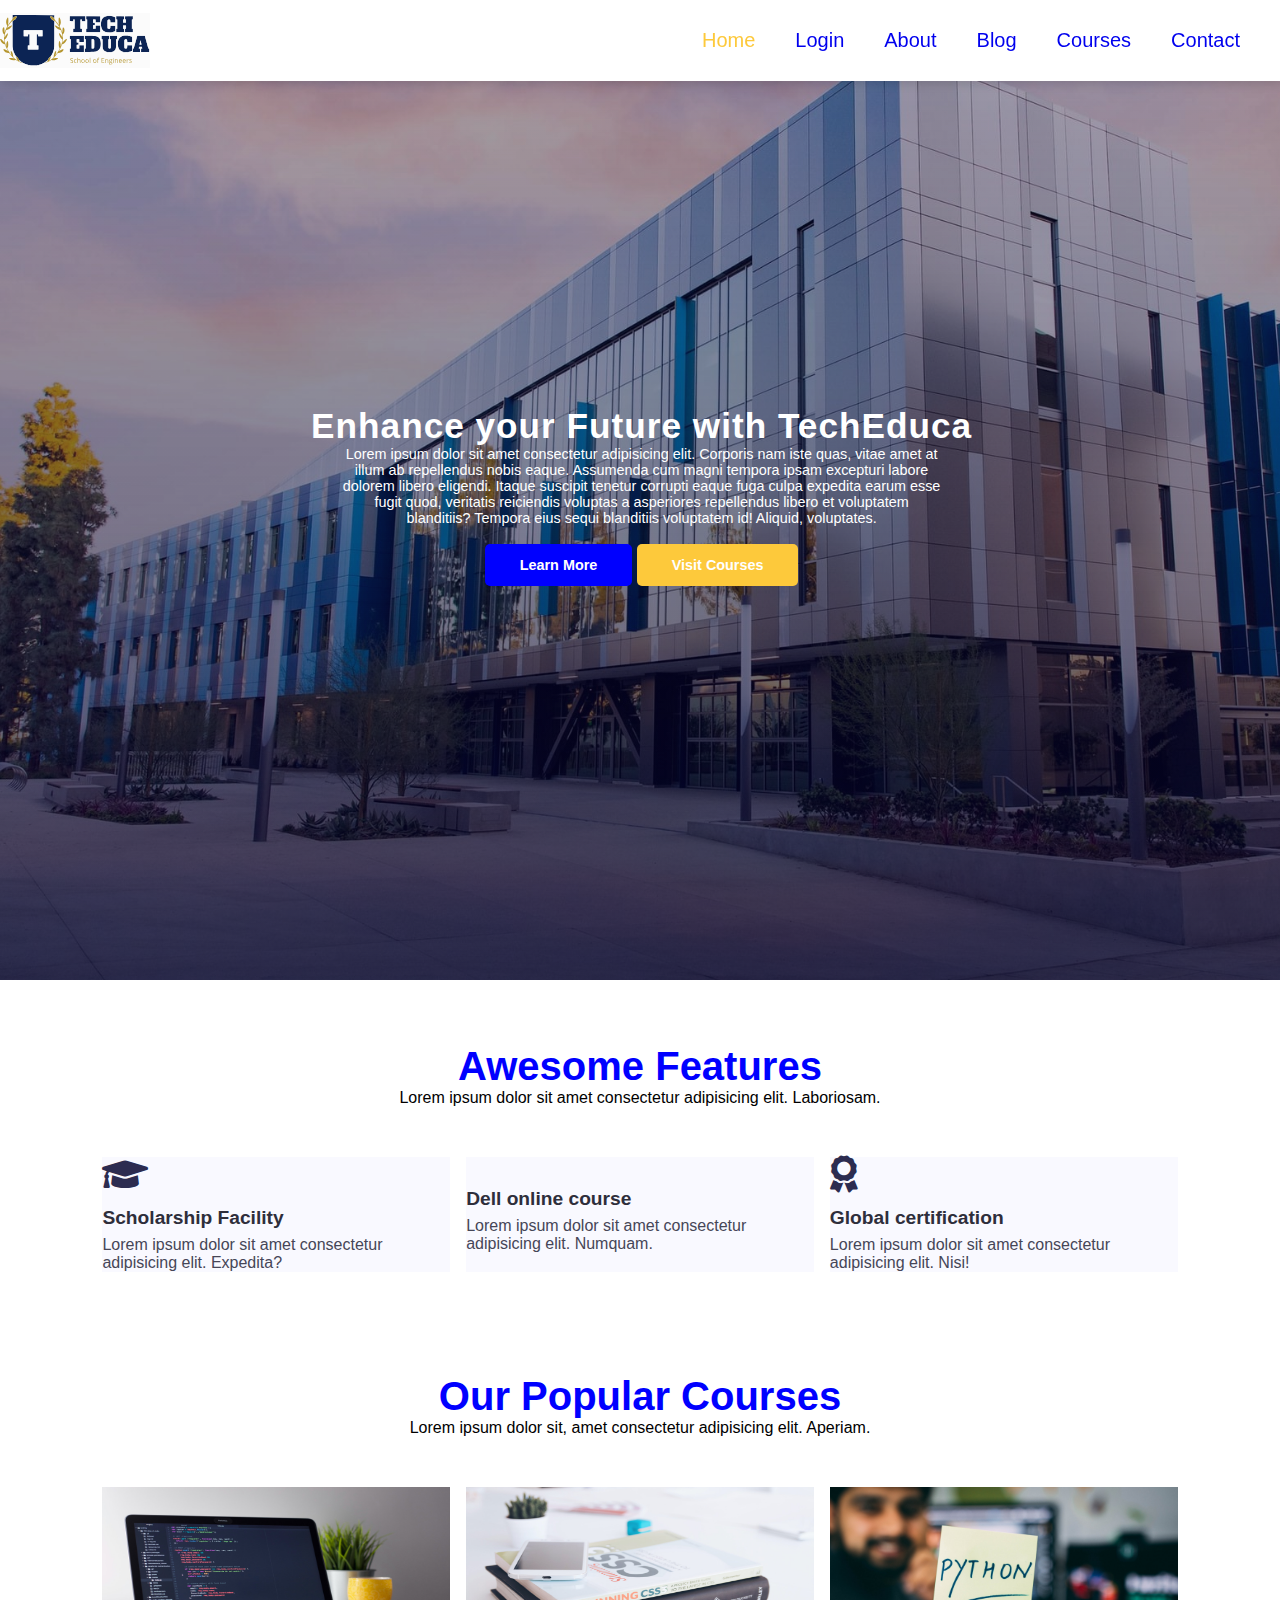
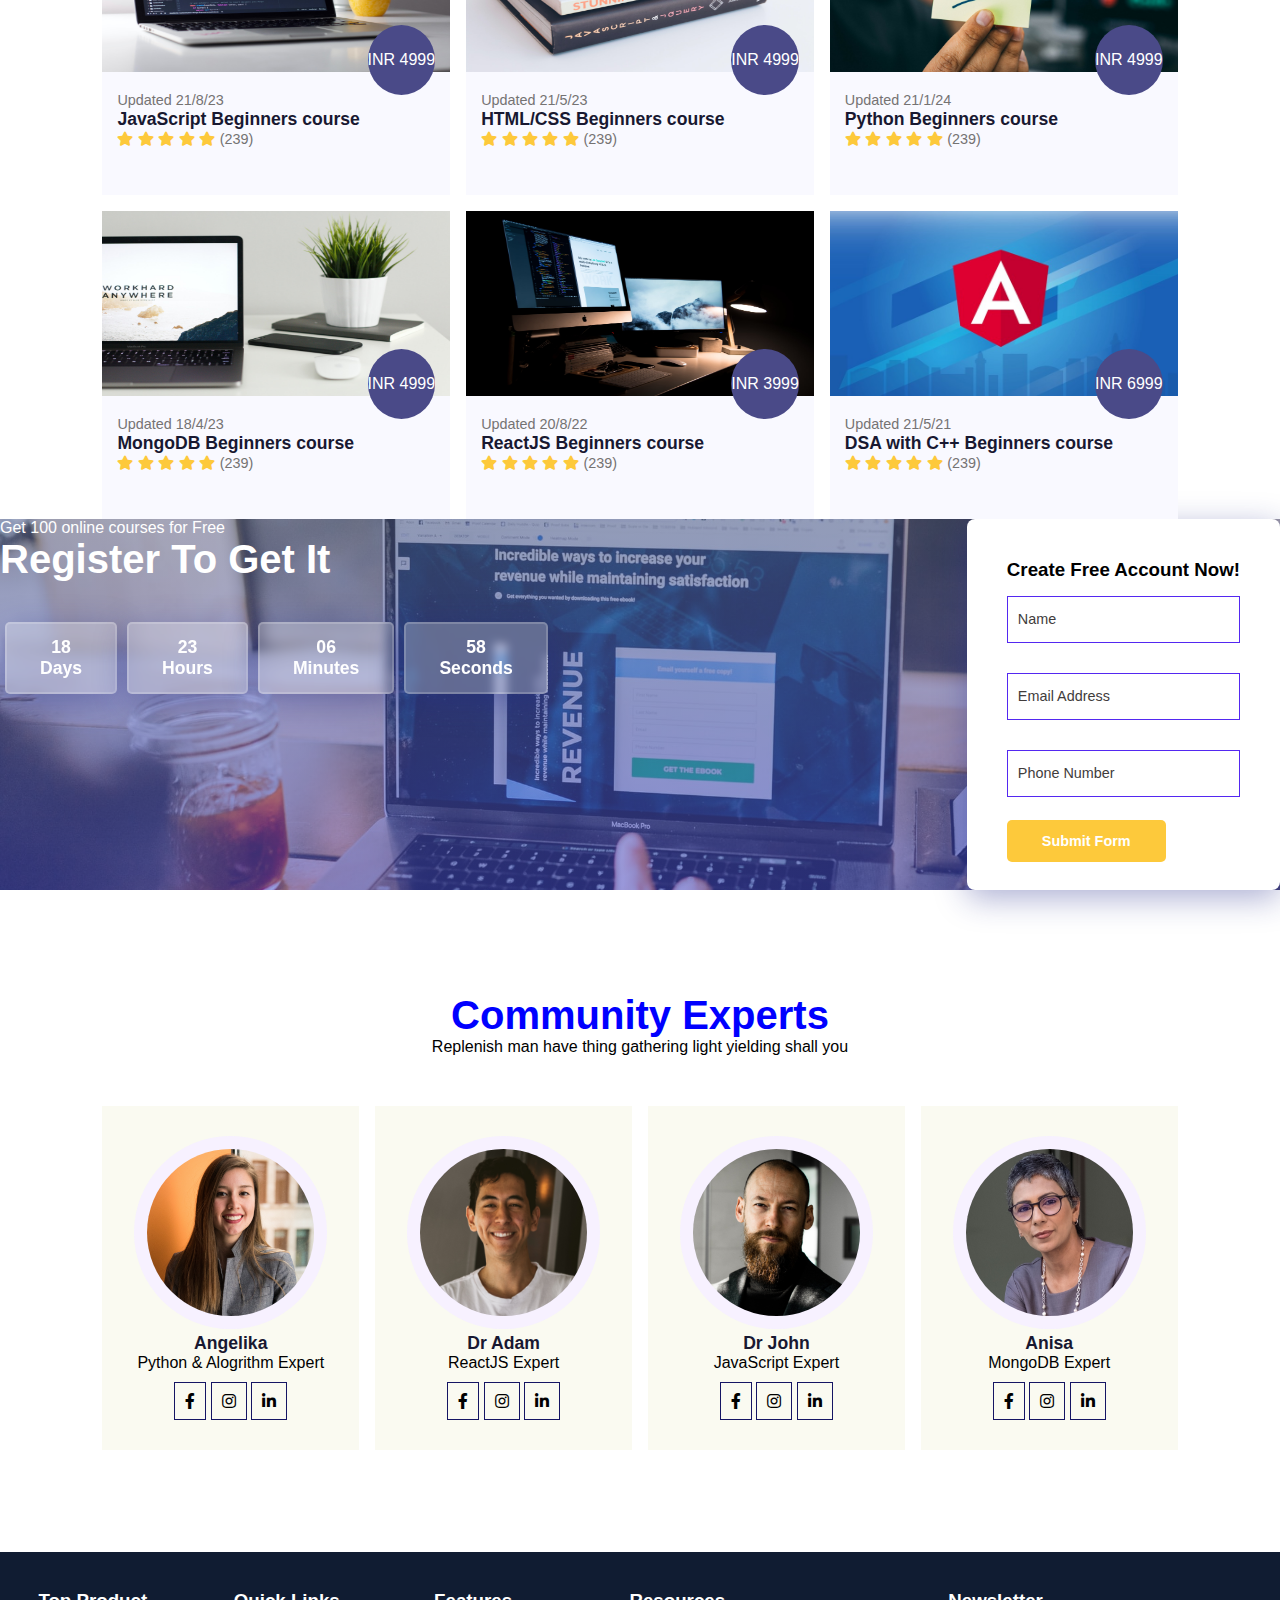
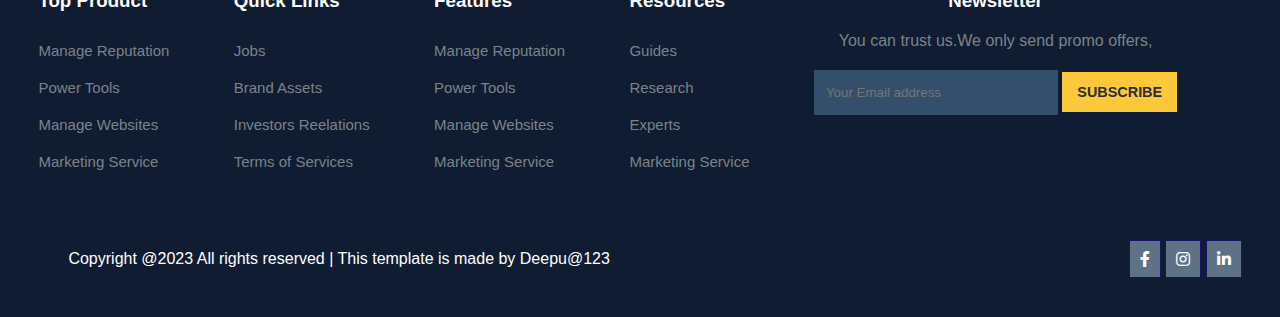
<file: index.html>
<!DOCTYPE html>
<html lang="en">
<head>
    <meta charset="UTF-8">
    <meta name="viewport" content="width=device-width, initial-scale=1.0">
    <title>Online Learning Websites</title>
    <link rel="stylesheet" href="https://pro.fontawesome.com/releases/v5.10.0/css/all.css" />
    <link rel="stylesheet" href="style.css">
    <script src="https://code.jquery.com/jquery-3.7.1.min.js" integrity="sha256-/JqT3SQfawRcv/BIHPThkBvs0OEvtFFmqPF/lYI/Cxo=" crossorigin="anonymous"></script>
    <!-- Google tag (gtag.js) -->
<script async src="https://www.googletagmanager.com/gtag/js?id=G-YE0Q3ZZ776"></script>
<script>
  window.dataLayer = window.dataLayer || [];
  function gtag(){dataLayer.push(arguments);}
  gtag('js', new Date());

  gtag('config', 'G-YE0Q3ZZ776');
</script>
</head>
<body>
    <!-- navigation bar  -->
    <nav style="z-index: 999;">
        <img src="images/logo.svg" alt="">
        <div class="navigation">
            <ul>
                <i id="menu-close" class="fas fa-times"></i>
                <li><a class="active" href="index.html">Home</a></li>
                <li><a  href="login.html">Login</a></li>
                <li><a href="about.html">About</a></li>
                <li><a href="blog.html">Blog</a></li>
                <li><a href="course.html">Courses</a></li>
                <li><a href="contact.html">Contact</a></li>
                <!-- <li><a href="#">Contact</a></li> -->
            </ul>
            <img id="menu-btn" src="images/menu.png" alt="">

        </div>
    </nav>

    <section id="home">
        <h2>Enhance your Future with TechEduca</h2>
        <p>Lorem ipsum dolor sit amet consectetur adipisicing elit. Corporis nam iste quas, vitae amet at illum ab repellendus nobis eaque. Assumenda cum magni tempora ipsam excepturi labore dolorem libero eligendi.
        Itaque suscipit tenetur corrupti eaque fuga culpa expedita earum esse fugit quod, veritatis reiciendis voluptas a asperiores repellendus libero et voluptatem blanditiis? Tempora eius sequi blanditiis voluptatem id! Aliquid, voluptates.</p>

        <div class="btn">
            <a  class="blue"href="info.html">Learn More</a>
            <a  class="yellow"href="course.html">Visit Courses</a>
            

        </div>
    </section > 

    <!-- Features -->
    <section id="features">
    <h1 style="color: blue;">Awesome Features</h1>
    
    <p>Lorem ipsum dolor sit amet consectetur adipisicing elit. Laboriosam.</p>

    <div class="fea-base">
        <div class="fea-box">
            <i class="fas fa-graduation-cap"></i>
            <h3>Scholarship Facility</h3>
            <p>Lorem ipsum dolor sit amet consectetur adipisicing elit. Expedita?</p>
        </div>
        <div class="fea-box" >
            <i class="fas fa-file-certificate"></i>
            <h3>Dell online course</h3>
            <p>Lorem ipsum dolor sit amet consectetur adipisicing elit. Numquam.</p>
        </div>
        <div class="fea-box">
            <i class="fas fa-award"></i>
            <h3>Global certification</h3>
            <p>Lorem ipsum dolor sit amet consectetur adipisicing elit. Nisi!</p>
        </div>
       </div>
    </section>

    <!-- Courses -->
<section id="course">
 <h1 style="color: blue;">Our Popular Courses</h1>  
 <p>Lorem ipsum dolor sit, amet consectetur adipisicing elit. Aperiam.</p>
 <div class="course-box">
    <div class="courses">
        <img src="images/c1.jpg" alt="">
        <div class="details">
            <span>Updated 21/8/23</span>
            <h6>JavaScript Beginners course</h6>
            <div class="star">
                <i class="fas fa-star"></i>
                <i class="fas fa-star"></i>
                <i class="fas fa-star"></i>
                <i class="fas fa-star"></i>
                <i class="fas fa-star"></i>
                <span>(239)</span>
            </div>
         </div>
         <div class="cost"> INR 4999 </div>
    </div>

    <div class="courses">
        <img src="images/c2.jpg" alt="">
        <div class="details">
            <span>Updated 21/5/23</span>
            <h6>HTML/CSS Beginners course</h6>
            <div class="star">
                <i class="fas fa-star"></i>
                <i class="fas fa-star"></i>
                <i class="fas fa-star"></i>
                <i class="fas fa-star"></i>
                <i class="fas fa-star"></i>
                <span>(239)</span>
            </div>
         </div>
         <div class="cost"> INR 4999 </div>
    </div>

    <div class="courses">
        <img src="images/c3.jpg" alt="">
        <div class="details">
            <span>Updated 21/1/24</span>
            <h6>Python Beginners course</h6>
            <div class="star">
                <i class="fas fa-star"></i>
                <i class="fas fa-star"></i>
                <i class="fas fa-star"></i>
                <i class="fas fa-star"></i>
                <i class="fas fa-star"></i>
                <span>(239)</span>
            </div>
         </div>
         <div class="cost"> INR 4999 </div>
    </div>

    <div class="courses">
        <img src="images/c4.jpg" alt="">
        <div class="details">
            <span>Updated 18/4/23</span>
            <h6>MongoDB Beginners course</h6>
            <div class="star">
                <i class="fas fa-star"></i>
                <i class="fas fa-star"></i>
                <i class="fas fa-star"></i>
                <i class="fas fa-star"></i>
                <i class="fas fa-star"></i>
                <span>(239)</span>
            </div>
         </div>
         <div class="cost"> INR 4999 </div>
    </div>

    <div class="courses">
        <img src="images/c5.jpg" alt="">
        <div class="details">
            <span>Updated 20/8/22</span>
            <h6>ReactJS Beginners course</h6>
            <div class="star">
                <i class="fas fa-star"></i>
                <i class="fas fa-star"></i>
                <i class="fas fa-star"></i>
                <i class="fas fa-star"></i>
                <i class="fas fa-star"></i>
                <span>(239)</span>
            </div>
         </div>
         <div class="cost"> INR 3999 </div>
    </div>

    <div class="courses">
        <img src="images/c6.jpg" alt="">
        <div class="details">
            <span>Updated 21/5/21</span>
            <h6>DSA with C++ Beginners course</h6>
            <div class="star">
                <i class="fas fa-star"></i>
                <i class="fas fa-star"></i>
                <i class="fas fa-star"></i>
                <i class="fas fa-star"></i>
                <i class="fas fa-star"></i>
                <span>(239)</span>
            </div>
         </div>
         <div class="cost"> INR 6999 </div>
    </div>


 </div>

</section>

<!-- Registration -->

<section id="registration">
    <div class="remainder">
<p>Get 100 online courses for Free</p>
<h1>Register To Get It</h1>
<div class="time">
    <div class="date">
        18 <br> Days
    </div>
    <div class="date">
        23 <br> Hours
    </div>
    <div class="date">
        06 <br> Minutes
    </div>
    <div class="date">
        58 <br> Seconds
    </div>
    

</div>
    </div>
    <div class="form">
        <h3>Create Free Account Now!</h3>
        <input type="text" placeholder="Name" name="" id="">
        <input type="text" placeholder="Email Address" name="" id="">
        <input type="text" placeholder="Phone Number" name="" id="">
        <div class="btn">
            <a  class="yellow"href="#">Submit Form</a>
            
            

        </div>
    </div>

</section>

<!-- Profiles -->

<section id="experts">
    <h1 style="color: blue;">Community Experts</h1>
    <p>Replenish man have thing gathering light yielding shall you</p>
   <div class="expert-box">
    <div class="profile">
        <img src="images/pro1.webp" alt="">
        <h6>Angelika</h6>
        <p>Python & Alogrithm Expert </p>
        <div class="pro-links">
            <i class="fab fa-facebook-f"></i>
            <i class="fab fa-instagram"></i>
            <i class="fab fa-linkedin-in"></i>

        </div>

    </div>

    <div class="profile">
        <img src="images/pro2.webp" alt="">
        <h6>Dr Adam</h6>
        <p>ReactJS Expert</p>
        <div class="pro-links">
            <i class="fab fa-facebook-f"></i>
            <i class="fab fa-instagram"></i>
            <i class="fab fa-linkedin-in"></i>

        </div>

    </div>

    <div class="profile">
        <img src="images/pro3.webp" alt="">
        <h6>Dr John</h6>
        <p>JavaScript Expert </p>
        <div class="pro-links">
            <i class="fab fa-facebook-f"></i>
            <i class="fab fa-instagram"></i>
            <i class="fab fa-linkedin-in"></i>

        </div>


    </div>
<div class="profile">
            <img src="images/pro4.webp" alt="">
            <h6>Anisa</h6>
            <p>MongoDB Expert </p>
            <div class="pro-links">
                <i class="fab fa-facebook-f"></i>
                <i class="fab fa-instagram"></i>
                <i class="fab fa-linkedin-in"></i>
    
            </div>
    
        </div>
   </div>
</section>

<!-- footer -->

<footer>
    <div class="footer-col">
        <h3>Top Product</h3>
        <li>Manage Reputation</li>
        <li>Power Tools </li>
        <li>Manage Websites</li>
        <li>Marketing Service</li>

    </div>

    <div class="footer-col">
        <h3>Quick Links</h3>
        <li>Jobs</li>
        <li>Brand Assets </li>
        <li>Investors Reelations</li>
        <li>Terms of Services</li>

    </div>

    <div class="footer-col">
        <h3>Features</h3>
        <li>Manage Reputation</li>
        <li>Power Tools </li>
        <li>Manage Websites</li>
        <li>Marketing Service</li>

    </div>

    <div class="footer-col">
        <h3>Resources</h3>
        <li>Guides</li>
        <li>Research </li>
        <li>Experts</li>
        <li>Marketing Service</li>

    </div>

    <div class="footer-col">
       <center><h3>Newsletter</h3>
        <p>You can trust us.We only send promo offers,</p>
        <div class="subscribe">
        <input type="text" placeholder="Your Email address">
        <a href="#" class="yellow">SUBSCRIBE</a></center> 
        
    </div>
    <br><br><br><br><br><br><br>

    <div class="copyright">
        
    <p>Copyright @2023 All rights reserved | This template is made by Deepu@123</p>
    <div class="pro-links">
            <i class="fab fa-facebook-f"></i>
            <i class="fab fa-instagram"></i>
            <i class="fab fa-linkedin-in"></i>

        </div>
    </div>
    
        
        
</footer>
<script>
    $('#menu-btn').click(function(){
       $('nav .navigation ul').addClass('active') 
    });

    $('#menu-close').click(function(){
        $('nav .navigation ul').removeClass('active') 
     });
</script>
    
</body>
</html>
</file>
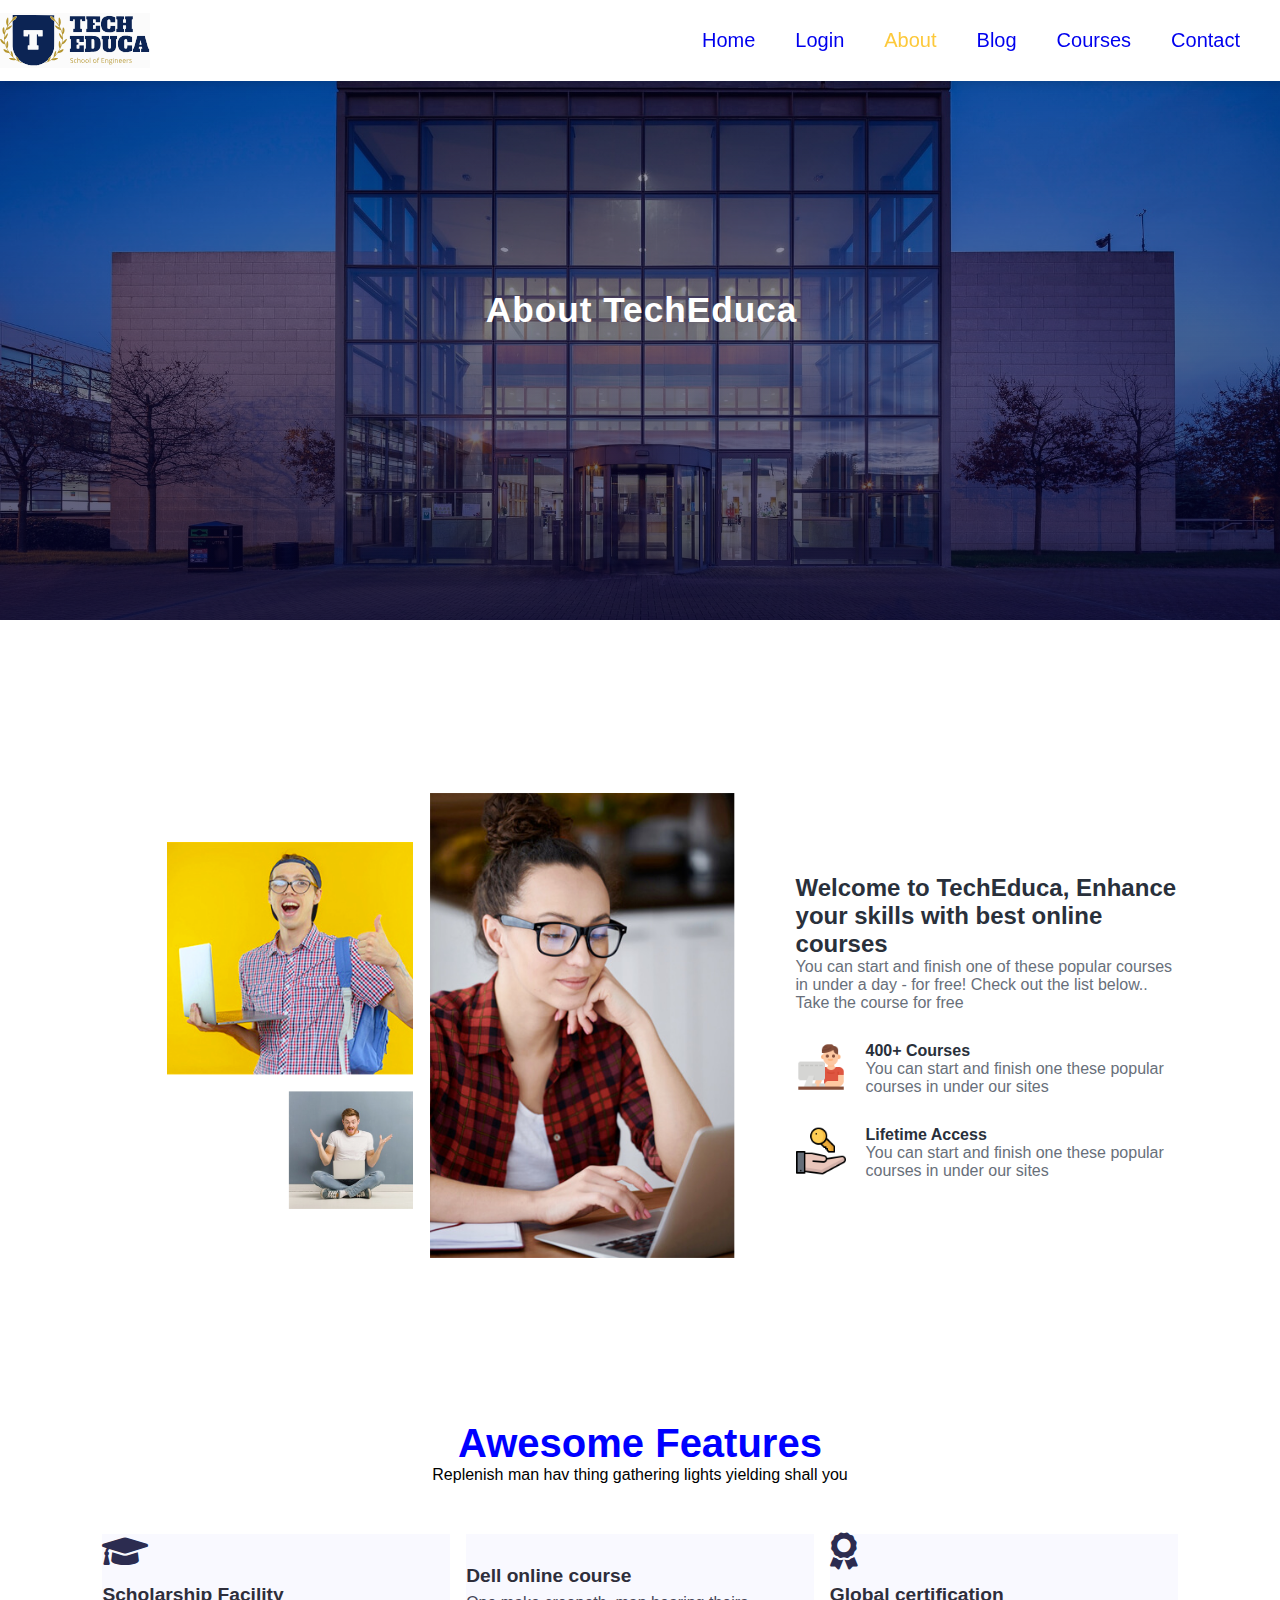
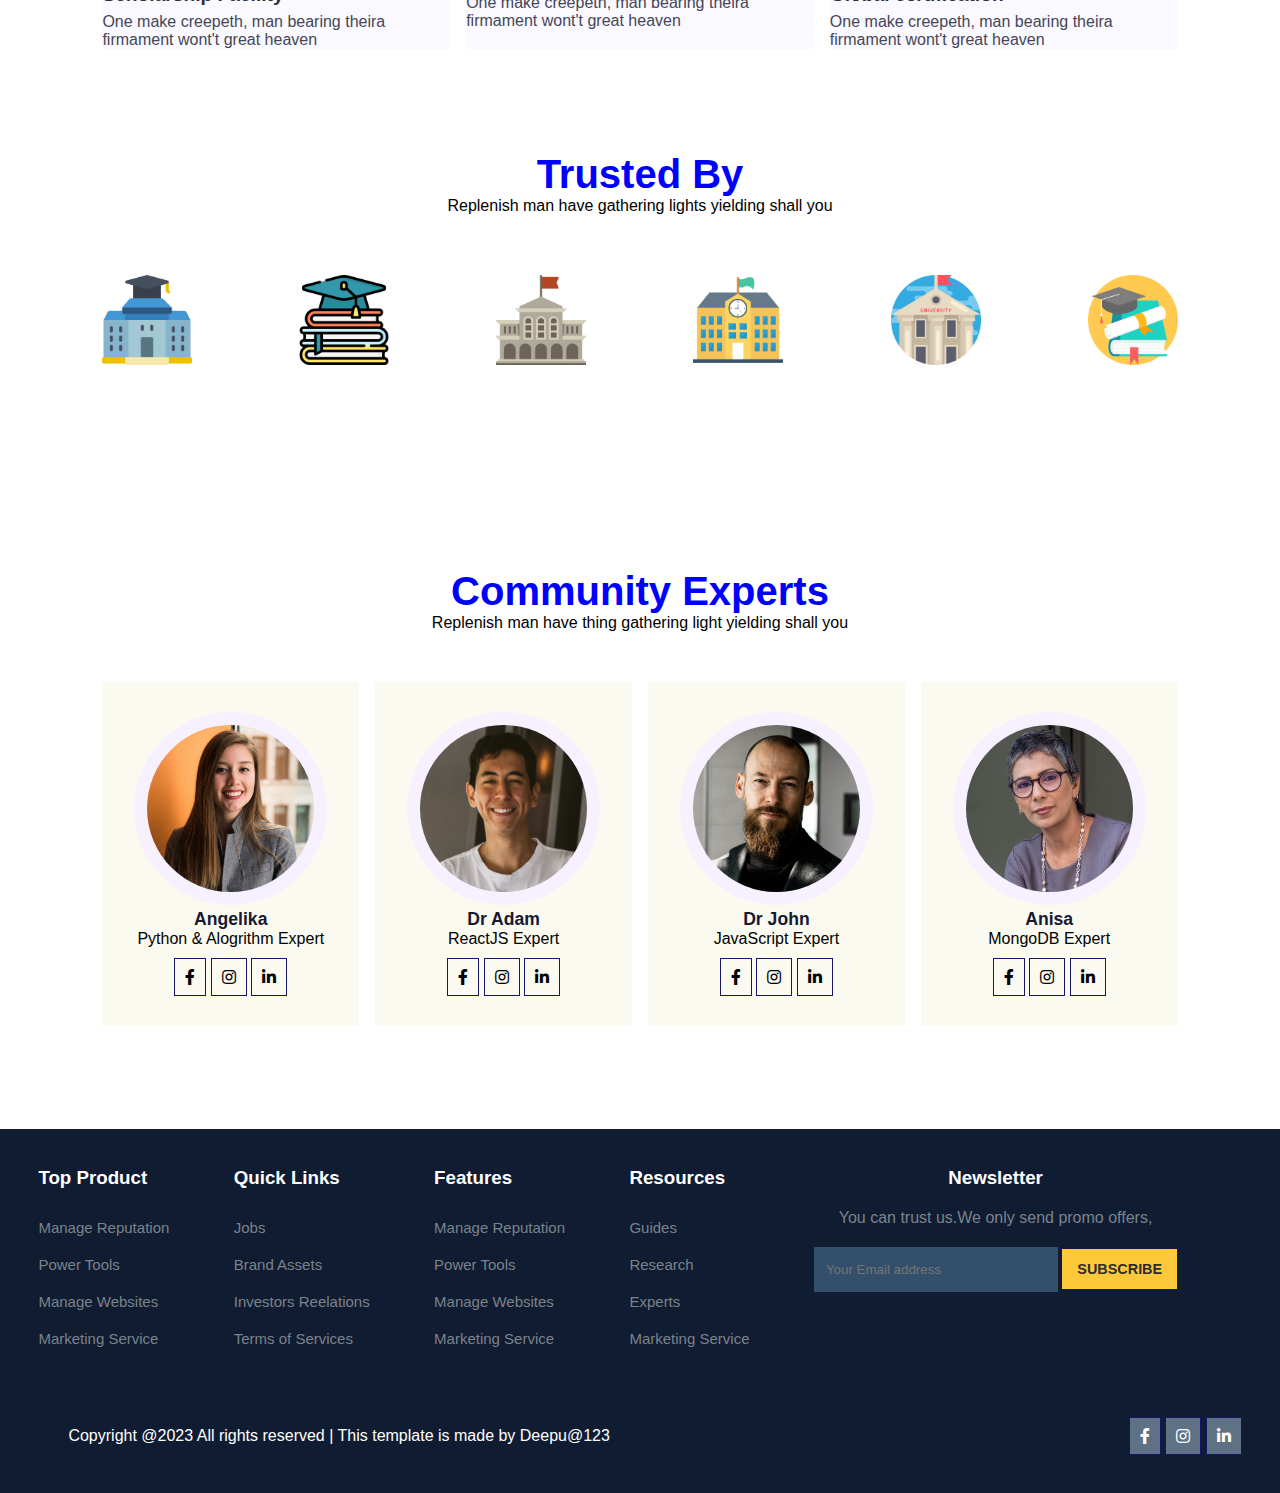
<file: about.html>
<!DOCTYPE html>
<html lang="en">
<head>
    <meta charset="UTF-8">
    <meta name="viewport" content="width=device-width, initial-scale=1.0">
    <title>Online Learning Websites</title>
    <link rel="stylesheet" href="https://pro.fontawesome.com/releases/v5.10.0/css/all.css" />
    <link rel="stylesheet" href="about.css">
   <script src="https://code.jquery.com/jquery-3.7.1.min.js" integrity="sha256-/JqT3SQfawRcv/BIHPThkBvs0OEvtFFmqPF/lYI/Cxo=" crossorigin="anonymous"></script>
    <!-- Google tag (gtag.js) -->
<script async src="https://www.googletagmanager.com/gtag/js?id=G-YE0Q3ZZ776"></script>
<script>
  window.dataLayer = window.dataLayer || [];
  function gtag(){dataLayer.push(arguments);}
  gtag('js', new Date());

  gtag('config', 'G-YE0Q3ZZ776');
</script>
</head>
<body>
    <!-- navigation bar  -->
    <nav style="z-index: 999;">
        <img src="images/logo.svg" alt="">
        <div class="navigation">
            <ul>
                <i id="menu-close" class="fas fa-times"></i>
                <li><a  href="index.html">Home</a></li>
                <li><a  href="login.html">Login</a></li>
                <li><a  class="active" href="about.html">About</a></li>
                <li><a href="blog.html">Blog</a></li>
                <li><a href="course.html">Courses</a></li>
                <li><a href="contact.html">Contact</a></li>
                <!-- <li><a href="#">Contact</a></li> -->
            </ul>
            <img id="menu-btn" src="images/menu.png" alt="">

        </div>
    </nav>

    <section id="about-home">
        <h2>About TechEduca</h2>
     </section > 
   <section id="about-container">
      <div class="about-img">
        <img src="images/a.png" alt="">
    </div>
    <div class="about-text">
        <h2>Welcome to TechEduca, Enhance your skills with best online courses</h2>
        <p>You can start and finish one of these popular courses in under a day - for free! Check out the list below.. Take
            the course for free</p>
        <div class="about-fe">
            <img src="images/fe1.png" alt="">
            <div class="fe-text">
                <h5>400+ Courses</h5>
                <p>You can start and finish one these popular courses in under our sites</p>
            </div>
        </div>
        <div class="about-fe">
            <img src="images/fe2.png" alt="">
            <div class="fe-text">
                <h5>Lifetime Access</h5>
                <p>You can start and finish one these popular courses in under our sites</p>
            </div>
        </div>
    </div>
   </section>
    <!-- Features -->
    <section id="features">
    <h1 style="color: blue;">Awesome Features</h1>
    
    <p>Replenish man hav thing gathering lights yielding shall you</p>

    <div class="fea-base">
        <div class="fea-box">
            <i class="fas fa-graduation-cap"></i>
            <h3>Scholarship Facility</h3>
            <p>One make creepeth, man bearing theira firmament wont't great heaven</p>
        </div>
        <div class="fea-box" >
            <i class="fas fa-file-certificate"></i>
            <h3>Dell online course</h3>
            <p>One make creepeth, man bearing theira firmament wont't great heaven</p>
        </div>
        <div class="fea-box">
            <i class="fas fa-award"></i>
            <h3>Global certification</h3>
            <p>One make creepeth, man bearing theira firmament wont't great heaven</p>
        </div>
       </div>
    </section>

 <section id="trust">
    <h1>Trusted By</h1>
    <p>Replenish man have gathering lights yielding shall you</p>
    <div class="trust-img">
       <img src="images/trust (1).png" alt=""> 
       <img src="images/trust (2).png" alt=""> 
       <img src="images/trust (3).png" alt=""> 
       <img src="images/trust (4).png" alt=""> 
       <img src="images/trust (5).png" alt=""> 
       <img src="images/trust (6).png" alt=""> 

    </div>
 </section>

<!-- Registration -->



<!-- Profiles -->

<section id="experts">
    <h1 style="color: blue;">Community Experts</h1>
    <p>Replenish man have thing gathering light yielding shall you</p>
   <div class="expert-box">
    <div class="profile">
        <img src="images/pro1.webp" alt="">
        <h6>Angelika</h6>
        <p>Python & Alogrithm Expert </p>
        <div class="pro-links">
            <i class="fab fa-facebook-f"></i>
            <i class="fab fa-instagram"></i>
            <i class="fab fa-linkedin-in"></i>

        </div>

    </div>

    <div class="profile">
        <img src="images/pro2.webp" alt="">
        <h6>Dr Adam</h6>
        <p>ReactJS Expert</p>
        <div class="pro-links">
            <i class="fab fa-facebook-f"></i>
            <i class="fab fa-instagram"></i>
            <i class="fab fa-linkedin-in"></i>

        </div>

    </div>

    <div class="profile">
        <img src="images/pro3.webp" alt="">
        <h6>Dr John</h6>
        <p>JavaScript Expert </p>
        <div class="pro-links">
            <i class="fab fa-facebook-f"></i>
            <i class="fab fa-instagram"></i>
            <i class="fab fa-linkedin-in"></i>

        </div>


    </div>
<div class="profile">
            <img src="images/pro4.webp" alt="">
            <h6>Anisa</h6>
            <p>MongoDB Expert </p>
            <div class="pro-links">
                <i class="fab fa-facebook-f"></i>
                <i class="fab fa-instagram"></i>
                <i class="fab fa-linkedin-in"></i>
    
            </div>
    
        </div>
   </div>
</section>

<!-- footer -->

<footer>
    <div class="footer-col">
        <h3>Top Product</h3>
        <li>Manage Reputation</li>
        <li>Power Tools </li>
        <li>Manage Websites</li>
        <li>Marketing Service</li>

    </div>

    <div class="footer-col">
        <h3>Quick Links</h3>
        <li>Jobs</li>
        <li>Brand Assets </li>
        <li>Investors Reelations</li>
        <li>Terms of Services</li>

    </div>

    <div class="footer-col">
        <h3>Features</h3>
        <li>Manage Reputation</li>
        <li>Power Tools </li>
        <li>Manage Websites</li>
        <li>Marketing Service</li>

    </div>

    <div class="footer-col">
        <h3>Resources</h3>
        <li>Guides</li>
        <li>Research </li>
        <li>Experts</li>
        <li>Marketing Service</li>

    </div>

    <div class="footer-col">
       <center><h3>Newsletter</h3>
        <p>You can trust us.We only send promo offers,</p>
        <div class="subscribe">
        <input type="text" placeholder="Your Email address">
        <a href="#" class="yellow">SUBSCRIBE</a></center> 
        
    </div>
    <br><br><br><br><br><br><br>

    <div class="copyright">
        
    <p>Copyright @2023 All rights reserved | This template is made by Deepu@123</p>
    <div class="pro-links">
            <i class="fab fa-facebook-f"></i>
            <i class="fab fa-instagram"></i>
            <i class="fab fa-linkedin-in"></i>

        </div>
    </div>
    
        
        
</footer>
<script>
    $('#menu-btn').click(function(){
       $('nav .navigation ul').addClass('active') 
    });

    $('#menu-close').click(function(){
        $('nav .navigation ul').removeClass('active') 
     });
</script>
    
</body>
</html>
</file>
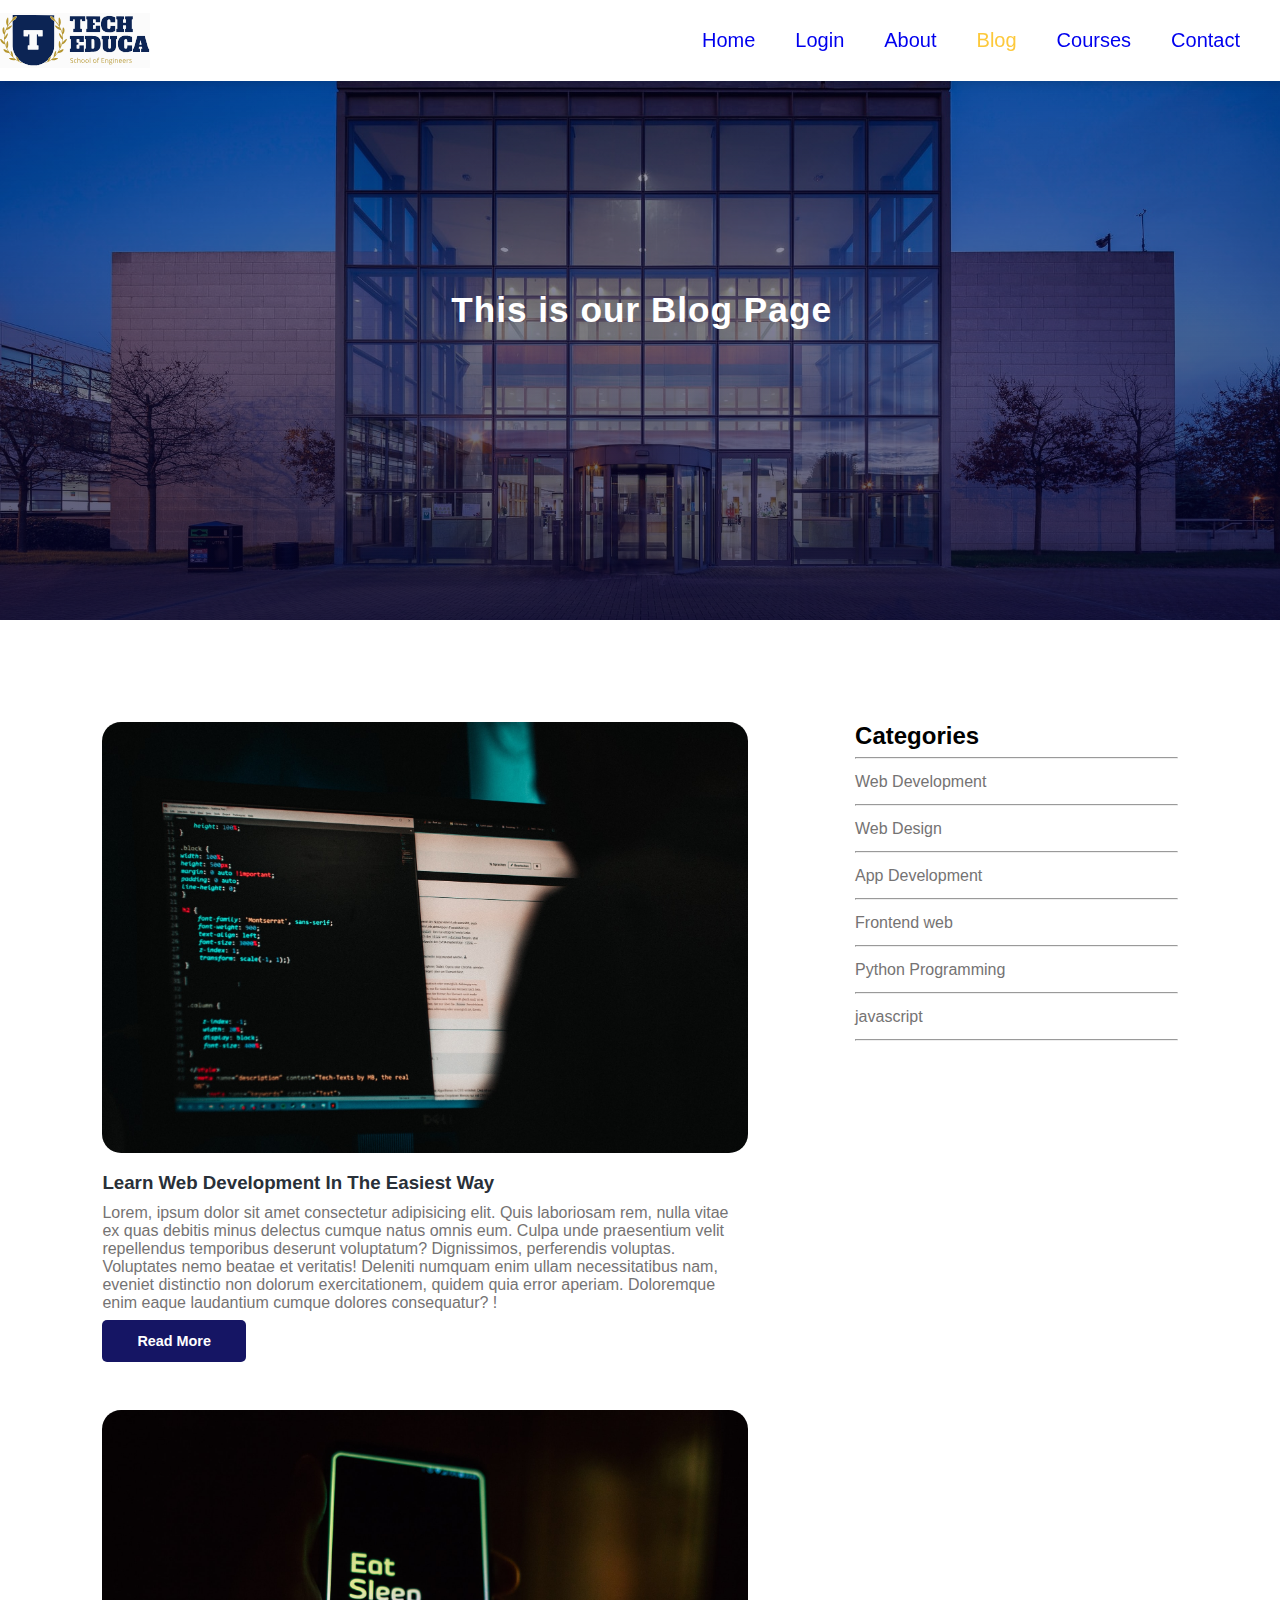
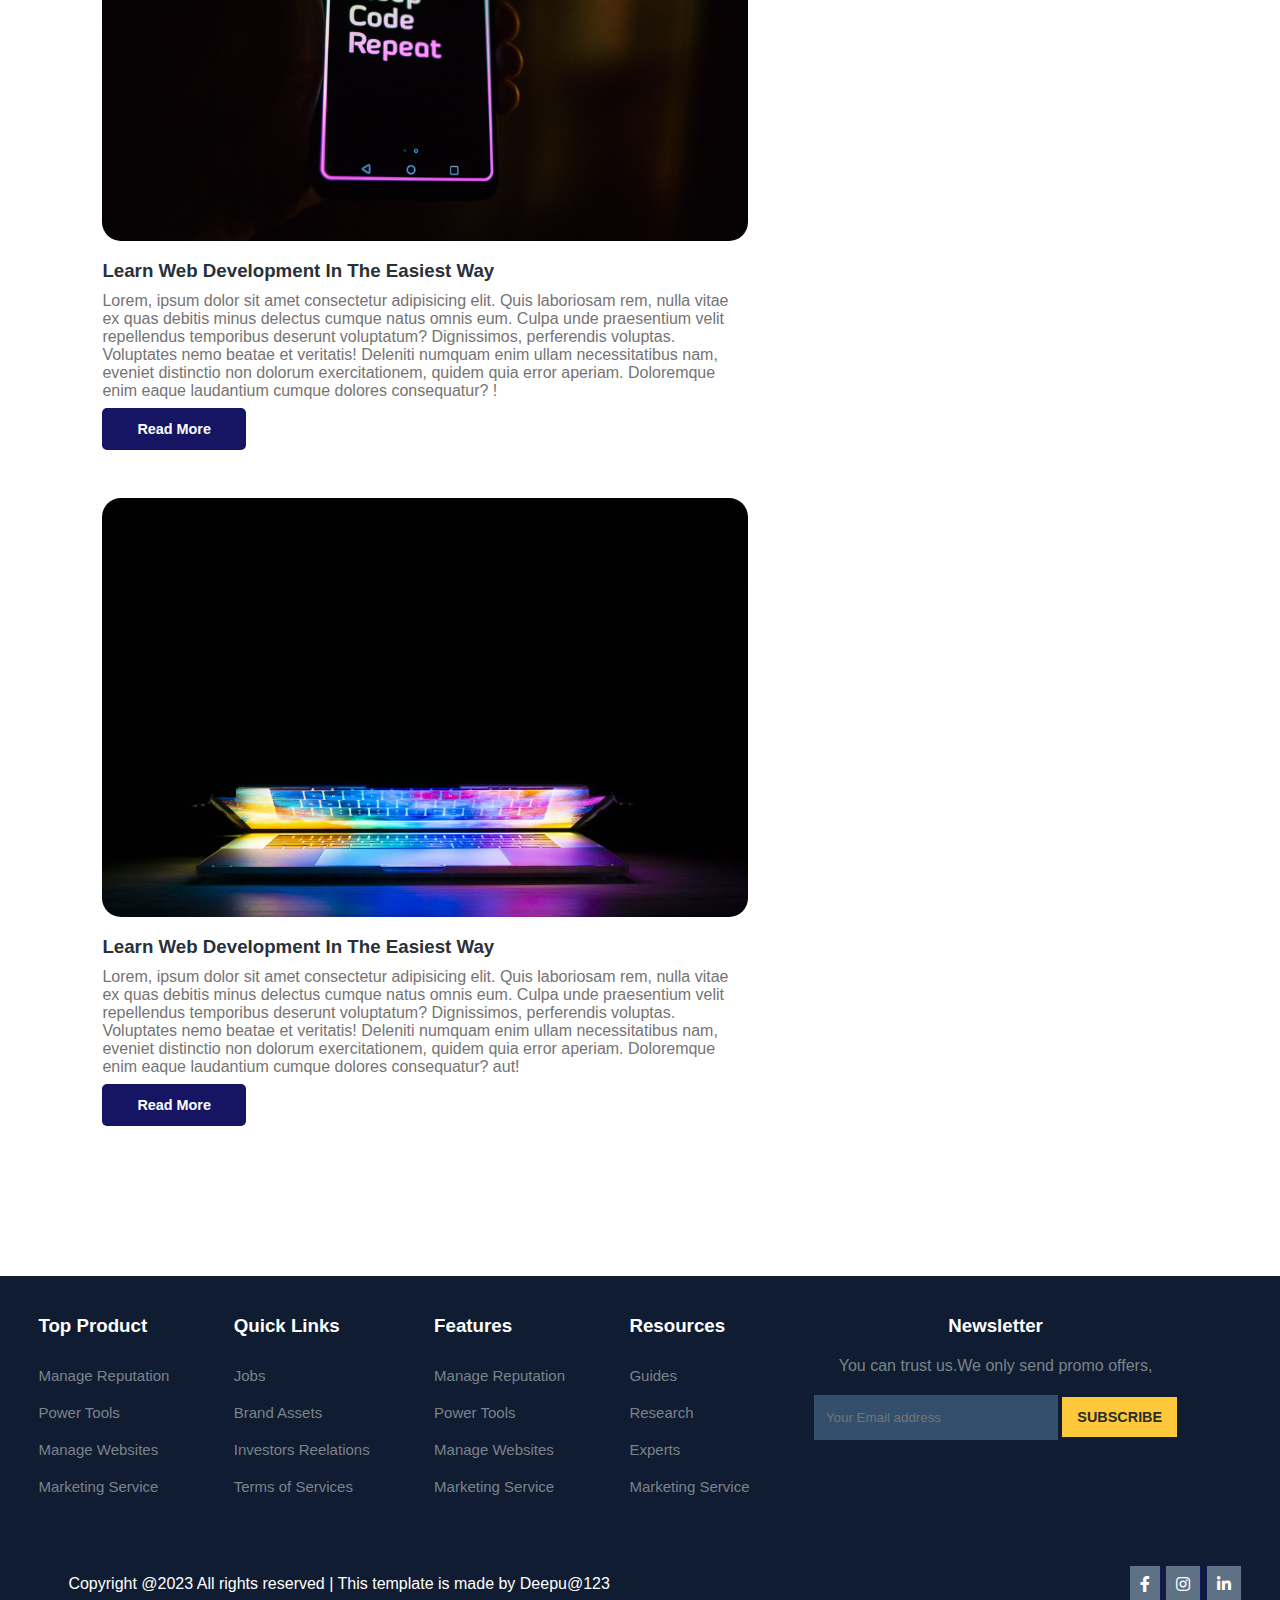
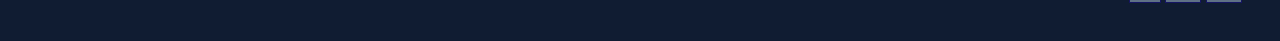
<file: blog.html>
<!DOCTYPE html>
<html lang="en">
<head>
    <meta charset="UTF-8">
    <meta name="viewport" content="width=device-width, initial-scale=1.0">
    <title>Online Learning Websites</title>
    <link rel="stylesheet" href="https://pro.fontawesome.com/releases/v5.10.0/css/all.css" />
    <link rel="stylesheet" href="blog.css">
    <script src="https://code.jquery.com/jquery-3.7.1.min.js" integrity="sha256-/JqT3SQfawRcv/BIHPThkBvs0OEvtFFmqPF/lYI/Cxo=" crossorigin="anonymous"></script>
    <!-- Google tag (gtag.js) -->
<script async src="https://www.googletagmanager.com/gtag/js?id=G-YE0Q3ZZ776"></script>
<script>
  window.dataLayer = window.dataLayer || [];
  function gtag(){dataLayer.push(arguments);}
  gtag('js', new Date());

  gtag('config', 'G-YE0Q3ZZ776');
</script>
</head>
<body>
    <!-- navigation bar  -->
    <nav style="z-index: 999;">
        <img src="images/logo.svg" alt="">
        <div class="navigation">
            <ul>
                <i id="menu-close" class="fas fa-times"></i>
                <li><a  href="index.html">Home</a></li>
                <li><a  href="login.html">Login</a></li>
                <li><a   href="about.html">About</a></li>
                <li><a  class="active" href="blog.html">Blog</a></li>
                <li><a href="course.html">Courses</a></li>
                <li><a href="contact.html">Contact</a></li>
                <!-- <li><a href="#">Contact</a></li> -->
            </ul>
            <img id="menu-btn" src="images/menu.png" alt="">

        </div>
    </nav>

    <section id="about-home">
        <h2>This is our Blog Page</h2>
     </section > 
<section id="blog-container">
    <div class="blogs">
        <div class="post">
            <img src="images/b1.jpg" alt="">
            <h3>Learn Web Development In The Easiest Way</h3>
            <p>Lorem, ipsum dolor sit amet consectetur adipisicing elit. Quis laboriosam rem, nulla vitae ex quas debitis minus delectus cumque natus omnis eum. Culpa unde praesentium velit repellendus temporibus deserunt voluptatum?
            Dignissimos, perferendis voluptas. Voluptates nemo beatae et veritatis! Deleniti numquam enim ullam necessitatibus nam, eveniet distinctio non dolorum exercitationem, quidem quia error aperiam. Doloremque enim eaque laudantium cumque dolores consequatur?
          !</p>
            <a href="#"> Read More</a>

        </div>
        <div class="post">
            <img src="images/b2.jpg" alt="">
            <h3>Learn Web Development In The Easiest Way</h3>
            <p>Lorem, ipsum dolor sit amet consectetur adipisicing elit. Quis laboriosam rem, nulla vitae ex quas debitis minus delectus cumque natus omnis eum. Culpa unde praesentium velit repellendus temporibus deserunt voluptatum?
            Dignissimos, perferendis voluptas. Voluptates nemo beatae et veritatis! Deleniti numquam enim ullam necessitatibus nam, eveniet distinctio non dolorum exercitationem, quidem quia error aperiam. Doloremque enim eaque laudantium cumque dolores consequatur?
          !</p>
            <a href="#"> Read More</a>

        </div>
        <div class="post">
            <img src="images/b3.jpg" alt="">
            <h3>Learn Web Development In The Easiest Way</h3>
            <p>Lorem, ipsum dolor sit amet consectetur adipisicing elit. Quis laboriosam rem, nulla vitae ex quas debitis minus delectus cumque natus omnis eum. Culpa unde praesentium velit repellendus temporibus deserunt voluptatum?
            Dignissimos, perferendis voluptas. Voluptates nemo beatae et veritatis! Deleniti numquam enim ullam necessitatibus nam, eveniet distinctio non dolorum exercitationem, quidem quia error aperiam. Doloremque enim eaque laudantium cumque dolores consequatur?
            aut!</p>
            <a href="#"> Read More</a>

        </div>
       
       
    </div>
    <div class="cate">
        <h2>Categories</h2>
        <hr>
        <a href="#">Web Development</a>
        <hr>
        <a href="#">Web Design</a>
        <hr>
        <a href="#">App Development</a>
        <hr>
        <a href="#"> Frontend web</a>
        <hr>
        <a href="#">Python Programming</a>
        <hr>
        <a href="#">javascript</a>
        <hr>
    </div>

</section>

<footer>
    <div class="footer-col">
        <h3>Top Product</h3>
        <li>Manage Reputation</li>
        <li>Power Tools </li>
        <li>Manage Websites</li>
        <li>Marketing Service</li>

    </div>

    <div class="footer-col">
        <h3>Quick Links</h3>
        <li>Jobs</li>
        <li>Brand Assets </li>
        <li>Investors Reelations</li>
        <li>Terms of Services</li>

    </div>

    <div class="footer-col">
        <h3>Features</h3>
        <li>Manage Reputation</li>
        <li>Power Tools </li>
        <li>Manage Websites</li>
        <li>Marketing Service</li>

    </div>

    <div class="footer-col">
        <h3>Resources</h3>
        <li>Guides</li>
        <li>Research </li>
        <li>Experts</li>
        <li>Marketing Service</li>

    </div>

    <div class="footer-col">
       <center><h3>Newsletter</h3>
        <p>You can trust us.We only send promo offers,</p>
        <div class="subscribe">
        <input type="text" placeholder="Your Email address">
        <a href="#" class="yellow">SUBSCRIBE</a></center> 
        
    </div>
    <br><br><br><br><br><br><br>

    <div class="copyright">
        
    <p>Copyright @2023 All rights reserved | This template is made by Deepu@123</p>
    <div class="pro-links">
            <i class="fab fa-facebook-f"></i>
            <i class="fab fa-instagram"></i>
            <i class="fab fa-linkedin-in"></i>

        </div>
    </div>
    
        
        
</footer>
<script>
    $('#menu-btn').click(function(){
       $('nav .navigation ul').addClass('active') 
    });

    $('#menu-close').click(function(){
        $('nav .navigation ul').removeClass('active') 
     });
</script>
    
</body>
</html>
</file>
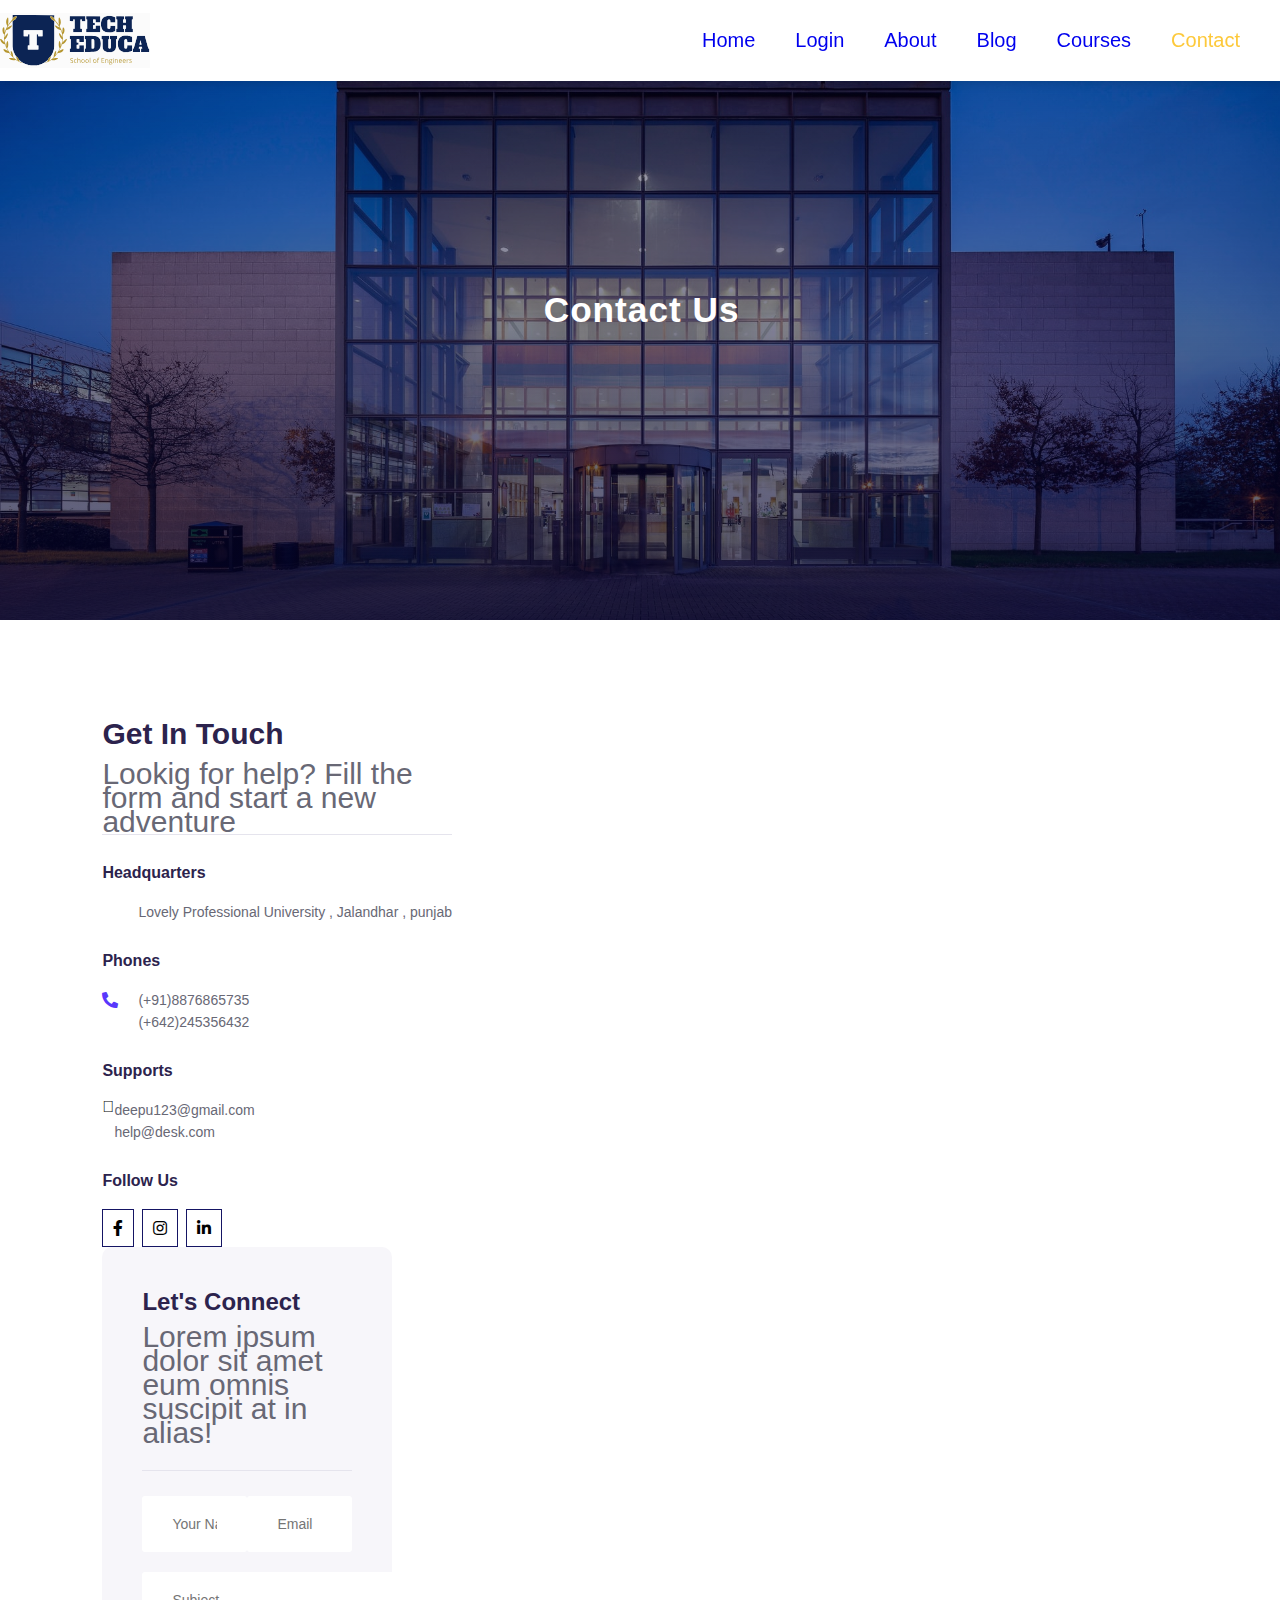
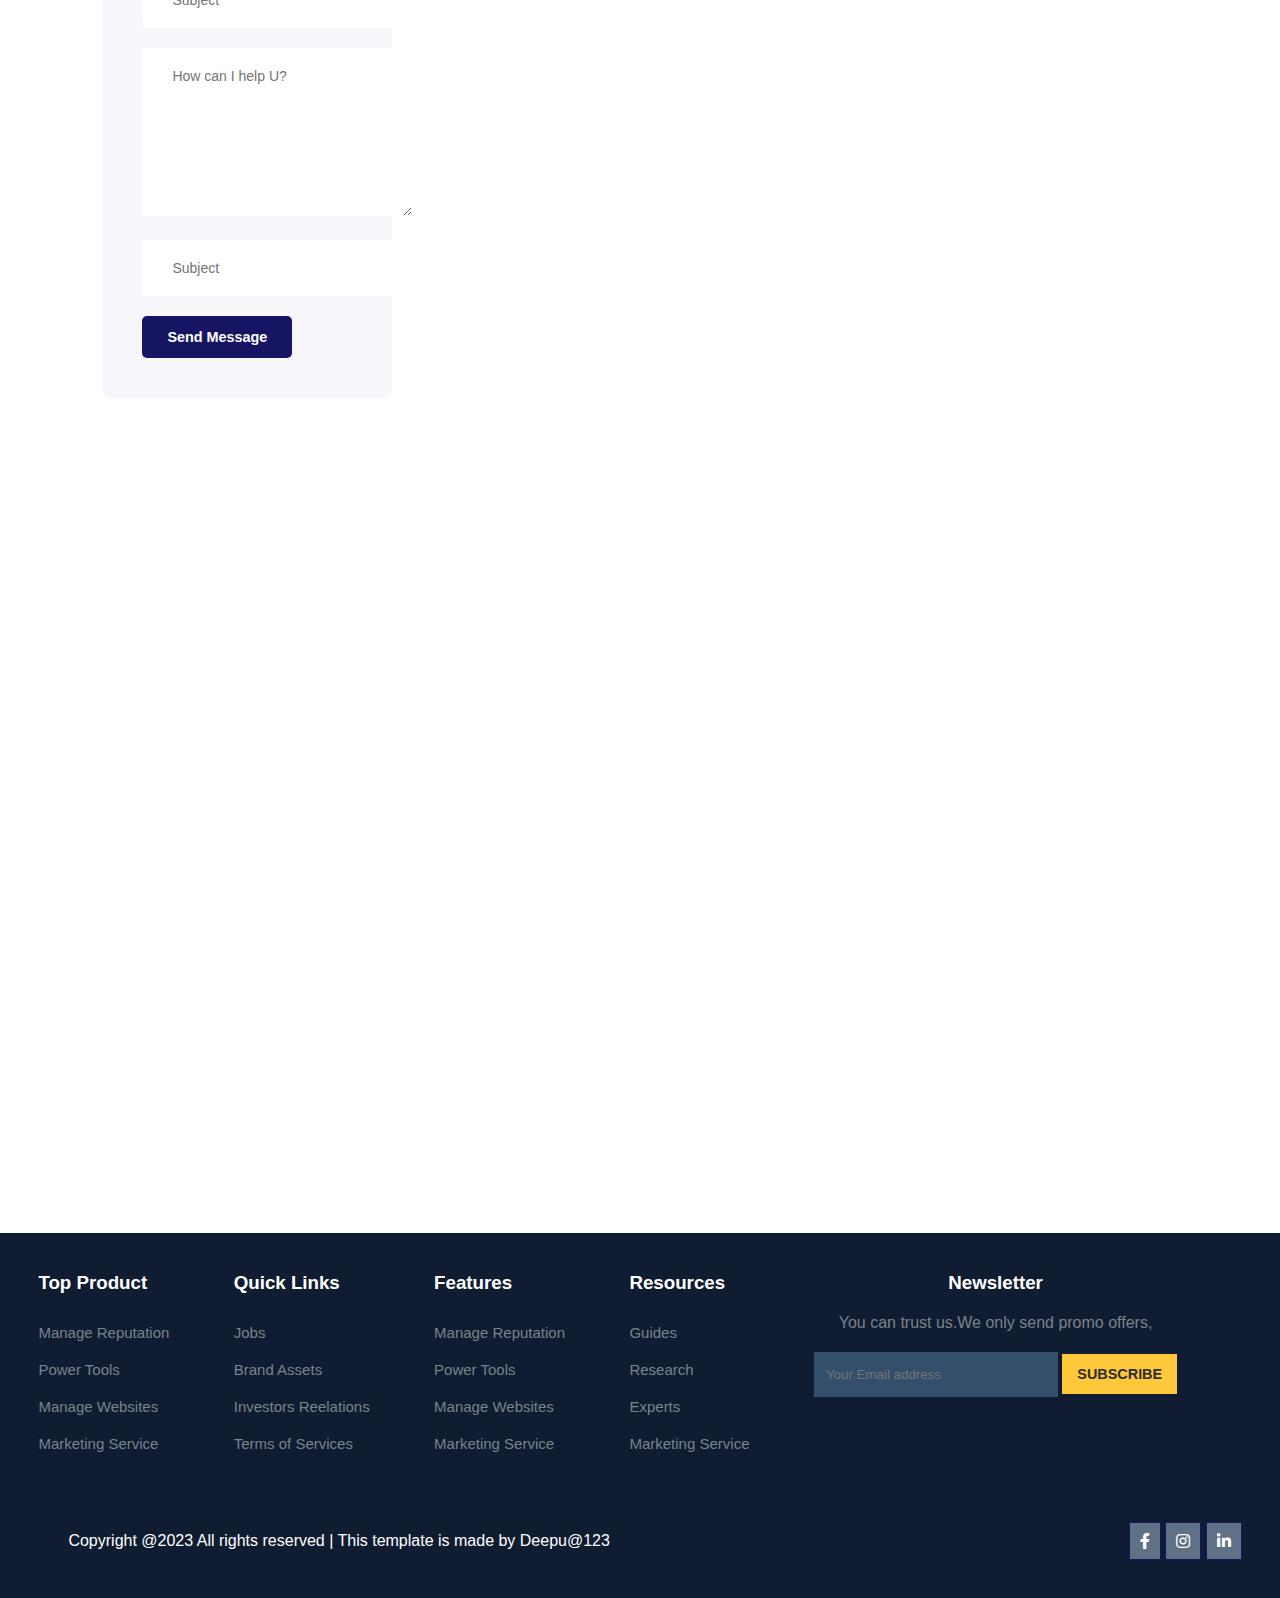
<file: contact.html>
<!DOCTYPE html>
<html lang="en">

<head>
    <meta charset="UTF-8">
    <meta name="viewport" content="width=device-width, initial-scale=1.0">
    <title>Online Learning Websites</title>
    <link rel="stylesheet" href="https://pro.fontawesome.com/releases/v5.10.0/css/all.css" />
    <link rel="stylesheet" href="contact.css">
    <script src="https://code.jquery.com/jquery-3.7.1.min.js"
        integrity="sha256-/JqT3SQfawRcv/BIHPThkBvs0OEvtFFmqPF/lYI/Cxo=" crossorigin="anonymous"></script>
    <!-- Google tag (gtag.js) -->
<script async src="https://www.googletagmanager.com/gtag/js?id=G-YE0Q3ZZ776"></script>
<script>
  window.dataLayer = window.dataLayer || [];
  function gtag(){dataLayer.push(arguments);}
  gtag('js', new Date());

  gtag('config', 'G-YE0Q3ZZ776');
</script>
</head>

<body>
    <!-- navigation bar  -->
    <nav style="z-index: 999;">
        <img src="images/logo.svg" alt="">
        <div class="navigation">
            <ul>
                <i id="menu-close" class="fas fa-times"></i>
                <li><a href="index.html">Home</a></li>
                <li><a  href="login.html">Login</a></li>
                <li><a  href="about.html">About</a></li>
                <li><a href="blog.html">Blog</a></li>
                <li><a href="course.html">Courses</a></li>
                <li><a class="active" href="contact.html">Contact</a></li>
                <!-- <li><a href="#">Contact</a></li> -->
            </ul>
            <img id="menu-btn" src="images/menu.png" alt="">

        </div>
    </nav>

    <section id="about-home">
        <h2>Contact Us</h2>
    </section>
    <section id="contact">
        <div class="getin">
            <h2>Get In Touch</h2>
            <p>Lookig for help? Fill the form and start a new adventure</p>
            <div class="getin-details">
                <h3>Headquarters</h3>
                <div>
                    <i class="far fa-home get"></i>
                    <p>Lovely Professional University , Jalandhar , punjab</p>
                </div>
                <h3>Phones</h3>
                <div>
                    <i class="fas fa-phone-alt get"></i>
                    <p>(+91)8876865735 <br> (+642)245356432</p>
                </div>
                <h3>Supports</h3>
                <div>
                    <i class="fal fa-envelope-open -txt-get"></i>
                    <p>deepu123@gmail.com <br> help@desk.com</p>


                </div>
                <h3>Follow Us</h3>
                <div class="pro-links">
                    <i class="fab fa-facebook-f"></i>
                    <i class="fab fa-instagram"></i>
                    <i class="fab fa-linkedin-in"></i>

                </div>
            </div>

            <div class="form">
                <h4>Let's Connect</h4>
                <p>Lorem ipsum dolor sit amet eum omnis suscipit at in alias! </p>
                <div class="form-row">
                    <input type="text" placeholder="Your Name">
                    <input type="text" placeholder="Email">

                </div>
                <div class="form-col">
                    <input type="text" placeholder="Subject">

                </div>
                <div class="form-col">
                    <textarea name="" id="" cols="30" rows="8" placeholder="How can I help U?"></textarea>
                </div>

                <div class="form-col">
                    <input type="text" placeholder="Subject">
                </div>
                <div class="form-col">
                    <button>Send Message</button>
                </div>
            </div>

        </div>
    </section>
    <section id="map">
        <iframe
            src="https://www.google.com/maps/embed?pb=!1m18!1m12!1m3!1d109066.39845038766!2d75.57341924999999!3d31.32239775!2m3!1f0!2f0!3f0!3m2!1i1024!2i768!4f13.1!3m3!1m2!1s0x391a5a5747a9eb91%3A0xc74b34c05aa5b4b8!2sJalandhar%2C%20Punjab!5e0!3m2!1sen!2sin!4v1707943602571!5m2!1sen!2sin"
            style="border:0;" allowfullscreen="" loading="lazy" referrerpolicy="no-referrer-when-downgrade"></iframe>

    </section>


    <footer>
        <div class="footer-col">
            <h3>Top Product</h3>
            <li>Manage Reputation</li>
            <li>Power Tools </li>
            <li>Manage Websites</li>
            <li>Marketing Service</li>

        </div>

        <div class="footer-col">
            <h3>Quick Links</h3>
            <li>Jobs</li>
            <li>Brand Assets </li>
            <li>Investors Reelations</li>
            <li>Terms of Services</li>

        </div>

        <div class="footer-col">
            <h3>Features</h3>
            <li>Manage Reputation</li>
            <li>Power Tools </li>
            <li>Manage Websites</li>
            <li>Marketing Service</li>

        </div>

        <div class="footer-col">
            <h3>Resources</h3>
            <li>Guides</li>
            <li>Research </li>
            <li>Experts</li>
            <li>Marketing Service</li>

        </div>

        <div class="footer-col">
            <center>
                <h3>Newsletter</h3>
                <p>You can trust us.We only send promo offers,</p>
                <div class="subscribe">
                    <input type="text" placeholder="Your Email address">
                    <a href="#" class="yellow">SUBSCRIBE</a>
            </center>

        </div>
        <br><br><br><br><br><br><br>

        <div class="copyright">

            <p>Copyright @2023 All rights reserved | This template is made by Deepu@123</p>
            <div class="pro-links">
                <i class="fab fa-facebook-f"></i>
                <i class="fab fa-instagram"></i>
                <i class="fab fa-linkedin-in"></i>

            </div>
        </div>



    </footer>
    <script>
        $('#menu-btn').click(function () {
            $('nav .navigation ul').addClass('active')
        });

        $('#menu-close').click(function () {
            $('nav .navigation ul').removeClass('active')
        });
    </script>

</body>

</html>
</file>
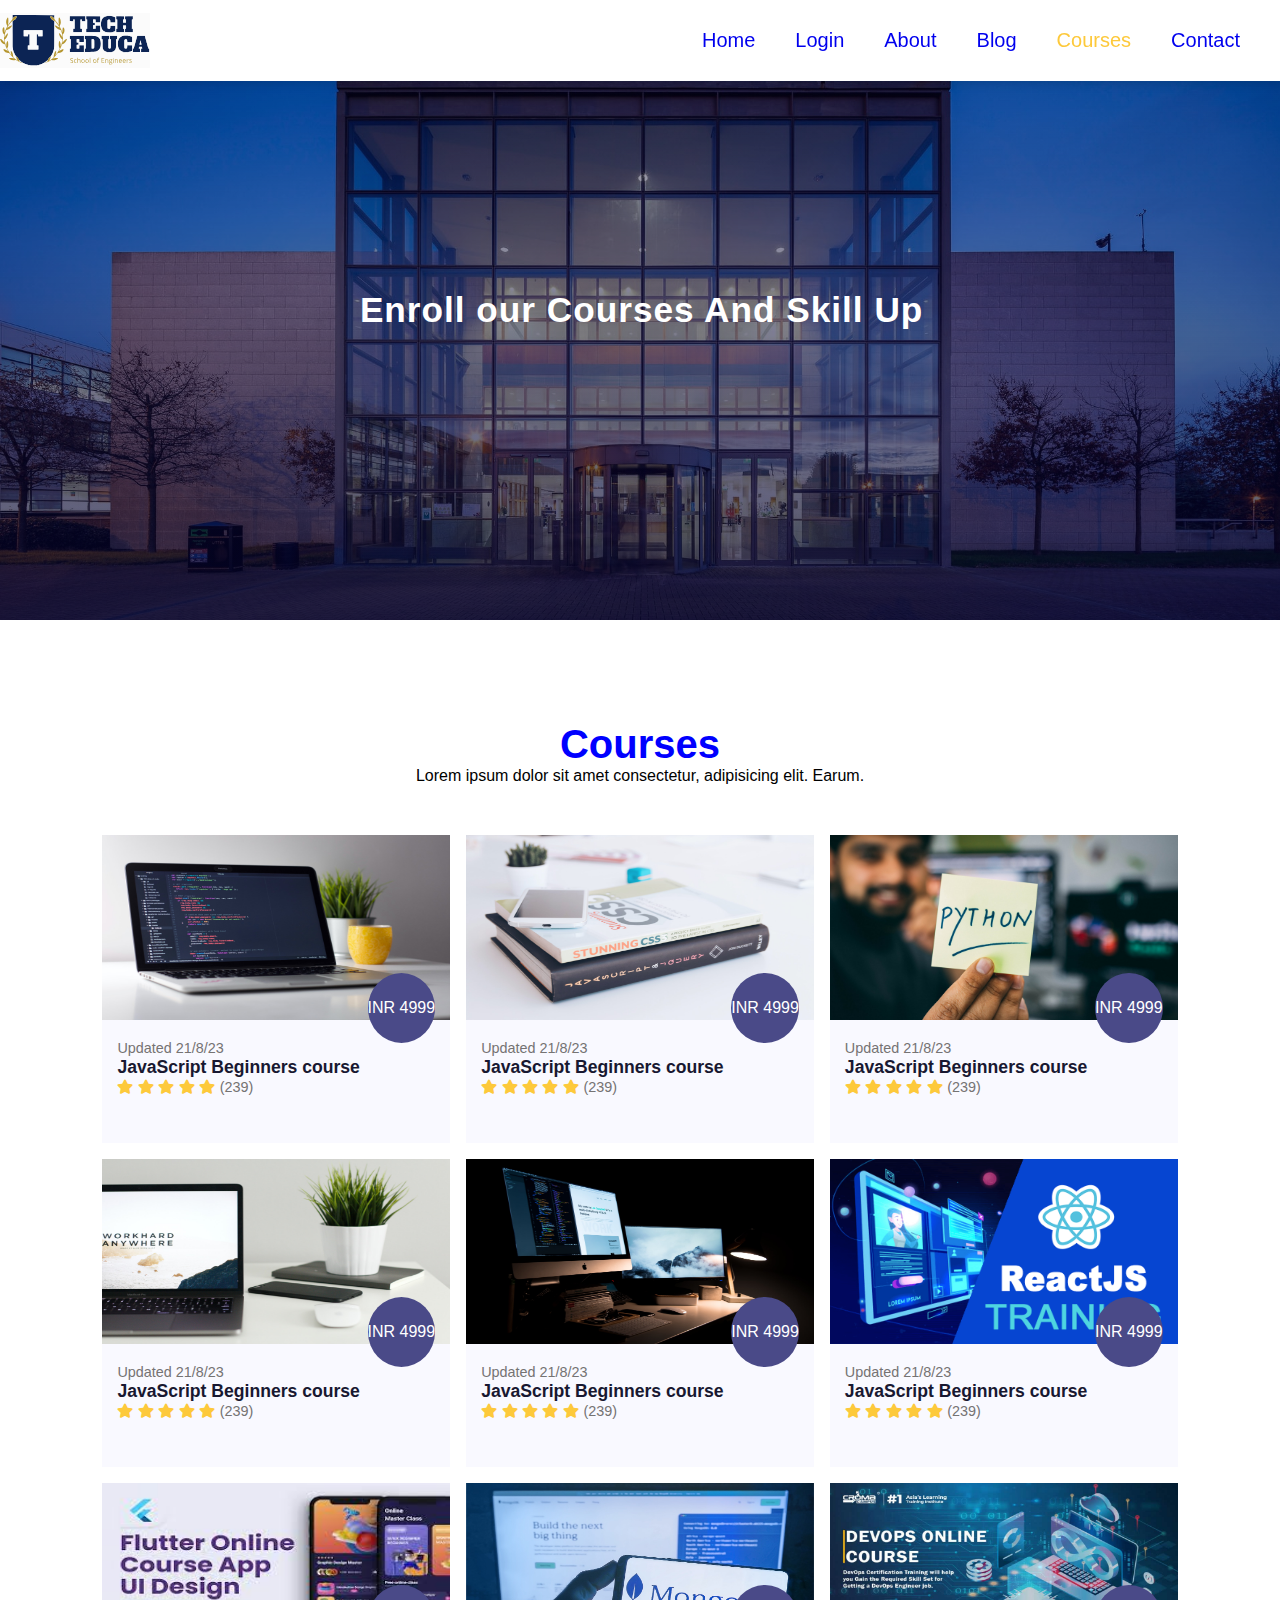
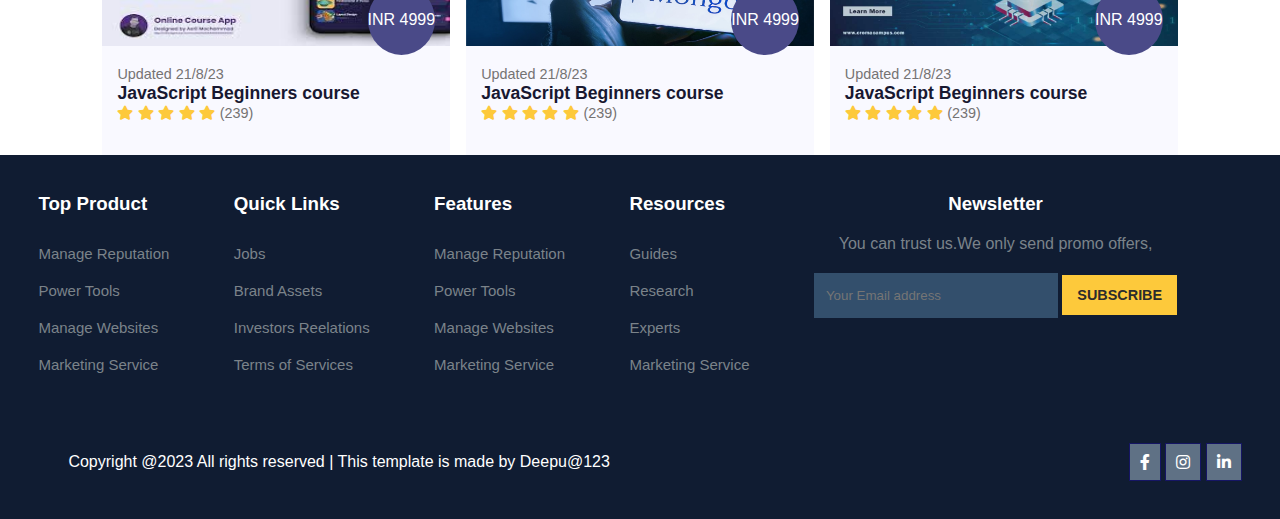
<file: course.html>
<!DOCTYPE html>
<html lang="en">
<head>
    <meta charset="UTF-8">
    <meta name="viewport" content="width=device-width, initial-scale=1.0">
    <title>Online Learning Websites</title>
    <link rel="stylesheet" href="https://pro.fontawesome.com/releases/v5.10.0/css/all.css" />
    <link rel="stylesheet" href="blog.css">
    <script src="https://code.jquery.com/jquery-3.7.1.min.js" integrity="sha256-/JqT3SQfawRcv/BIHPThkBvs0OEvtFFmqPF/lYI/Cxo=" crossorigin="anonymous"></script>
    <!-- Google tag (gtag.js) -->
<script async src="https://www.googletagmanager.com/gtag/js?id=G-YE0Q3ZZ776"></script>
<script>
  window.dataLayer = window.dataLayer || [];
  function gtag(){dataLayer.push(arguments);}
  gtag('js', new Date());

  gtag('config', 'G-YE0Q3ZZ776');
</script>
</head>
<body>
    <!-- navigation bar  -->
    <nav style="z-index: 999;">
        <img src="images/logo.svg" alt="">
        <div class="navigation">
            <ul>
                <i id="menu-close" class="fas fa-times"></i>
                <li><a  href="index.html">Home</a></li>
                <li><a  href="login.html">Login</a></li>
                <li><a   href="about.html">About</a></li>
                <li><a href="blog.html">Blog</a></li>
                <li><a class="active" href="course.html">Courses</a></li>
                <li><a href="contact.html">Contact</a></li>
                <!-- <li><a href="#">Contact</a></li> -->
            </ul>
            <img id="menu-btn" src="images/menu.png" alt="">

        </div>
    </nav>

    <section id="about-home">
        <h2>Enroll our Courses And Skill Up</h2>
     </section > 
     <section id="course">
        <h1 style="color: blue;"> Courses</h1>  
        <p>Lorem ipsum dolor sit amet consectetur, adipisicing elit. Earum.</p>
        <div class="course-box">
           <div class="courses">
               <img src="images/c1.jpg" alt="">
               <div class="details">
                   <span>Updated 21/8/23</span>
                   <h6>JavaScript Beginners course</h6>
                   <div class="star">
                       <i class="fas fa-star"></i>
                       <i class="fas fa-star"></i>
                       <i class="fas fa-star"></i>
                       <i class="fas fa-star"></i>
                       <i class="fas fa-star"></i>
                       <span>(239)</span>
                   </div>
                </div>
                <div class="cost"> INR 4999 </div>
           </div>
       
           <div class="courses">
               <img src="images/c2.jpg" alt="">
               <div class="details">
                   <span>Updated 21/8/23</span>
                   <h6>JavaScript Beginners course</h6>
                   <div class="star">
                       <i class="fas fa-star"></i>
                       <i class="fas fa-star"></i>
                       <i class="fas fa-star"></i>
                       <i class="fas fa-star"></i>
                       <i class="fas fa-star"></i>
                       <span>(239)</span>
                   </div>
                </div>
                <div class="cost"> INR 4999 </div>
           </div>
       
           <div class="courses">
               <img src="images/c3.jpg" alt="">
               <div class="details">
                   <span>Updated 21/8/23</span>
                   <h6>JavaScript Beginners course</h6>
                   <div class="star">
                       <i class="fas fa-star"></i>
                       <i class="fas fa-star"></i>
                       <i class="fas fa-star"></i>
                       <i class="fas fa-star"></i>
                       <i class="fas fa-star"></i>
                       <span>(239)</span>
                   </div>
                </div>
                <div class="cost"> INR 4999 </div>
           </div>
       
           <div class="courses">
               <img src="images/c4.jpg" alt="">
               <div class="details">
                   <span>Updated 21/8/23</span>
                   <h6>JavaScript Beginners course</h6>
                   <div class="star">
                       <i class="fas fa-star"></i>
                       <i class="fas fa-star"></i>
                       <i class="fas fa-star"></i>
                       <i class="fas fa-star"></i>
                       <i class="fas fa-star"></i>
                       <span>(239)</span>
                   </div>
                </div>
                <div class="cost"> INR 4999 </div>
           </div>
       
           <div class="courses">
               <img src="images/c5.jpg" alt="">
               <div class="details">
                   <span>Updated 21/8/23</span>
                   <h6>JavaScript Beginners course</h6>
                   <div class="star">
                       <i class="fas fa-star"></i>
                       <i class="fas fa-star"></i>
                       <i class="fas fa-star"></i>
                       <i class="fas fa-star"></i>
                       <i class="fas fa-star"></i>
                       <span>(239)</span>
                   </div>
                </div>
                <div class="cost"> INR 4999 </div>
           </div>
       
           <div class="courses">
               <img src="images/c10.jpg" alt="">
               <div class="details">
                   <span>Updated 21/8/23</span>
                   <h6>JavaScript Beginners course</h6>
                   <div class="star">
                       <i class="fas fa-star"></i>
                       <i class="fas fa-star"></i>
                       <i class="fas fa-star"></i>
                       <i class="fas fa-star"></i>
                       <i class="fas fa-star"></i>
                       <span>(239)</span>
                   </div>
                </div>
                <div class="cost">  INR 4999 </div>
           </div>

           <div class="courses">
            <img src="images/c9.jpg" alt="">
            <div class="details">
                <span>Updated 21/8/23</span>
                <h6>JavaScript Beginners course</h6>
                <div class="star">
                    <i class="fas fa-star"></i>
                    <i class="fas fa-star"></i>
                    <i class="fas fa-star"></i>
                    <i class="fas fa-star"></i>
                    <i class="fas fa-star"></i>
                    <span>(239)</span>
                </div>
             </div>
             <div class="cost">  INR 4999 </div>
        </div>
        <div class="courses">
            <img src="images/c7.jpg" alt="">
            <div class="details">
                <span>Updated 21/8/23</span>
                <h6>JavaScript Beginners course</h6>
                <div class="star">
                    <i class="fas fa-star"></i>
                    <i class="fas fa-star"></i>
                    <i class="fas fa-star"></i>
                    <i class="fas fa-star"></i>
                    <i class="fas fa-star"></i>
                    <span>(239)</span>
                </div>
             </div>
             <div class="cost">  INR 4999 </div>
        </div>
        <div class="courses">
               <img src="images/c8.jpg" alt="">
               <div class="details">
                   <span>Updated 21/8/23</span>
                   <h6>JavaScript Beginners course</h6>
                   <div class="star">
                       <i class="fas fa-star"></i>
                       <i class="fas fa-star"></i>
                       <i class="fas fa-star"></i>
                       <i class="fas fa-star"></i>
                       <i class="fas fa-star"></i>
                       <span>(239)</span>
                   </div>
                </div>
                <div class="cost">  INR 4999 </div>
           </div>
       
       
        </div>
       
       </section>

<footer>
    <div class="footer-col">
        <h3>Top Product</h3>
        <li>Manage Reputation</li>
        <li>Power Tools </li>
        <li>Manage Websites</li>
        <li>Marketing Service</li>

    </div>

    <div class="footer-col">
        <h3>Quick Links</h3>
        <li>Jobs</li>
        <li>Brand Assets </li>
        <li>Investors Reelations</li>
        <li>Terms of Services</li>

    </div>

    <div class="footer-col">
        <h3>Features</h3>
        <li>Manage Reputation</li>
        <li>Power Tools </li>
        <li>Manage Websites</li>
        <li>Marketing Service</li>

    </div>

    <div class="footer-col">
        <h3>Resources</h3>
        <li>Guides</li>
        <li>Research </li>
        <li>Experts</li>
        <li>Marketing Service</li>

    </div>

    <div class="footer-col">
       <center><h3>Newsletter</h3>
        <p>You can trust us.We only send promo offers,</p>
        <div class="subscribe">
        <input type="text" placeholder="Your Email address">
        <a href="#" class="yellow">SUBSCRIBE</a></center> 
        
    </div>
    <br><br><br><br><br><br><br>

    <div class="copyright">
        
    <p>Copyright @2023 All rights reserved | This template is made by Deepu@123</p>
    <div class="pro-links">
            <i class="fab fa-facebook-f"></i>
            <i class="fab fa-instagram"></i>
            <i class="fab fa-linkedin-in"></i>

        </div>
    </div>
    
        
        
</footer>
<script>
    $('#menu-btn').click(function(){
       $('nav .navigation ul').addClass('active') 
    });

    $('#menu-close').click(function(){
        $('nav .navigation ul').removeClass('active') 
     });
</script>
    
</body>
</html>
</file>
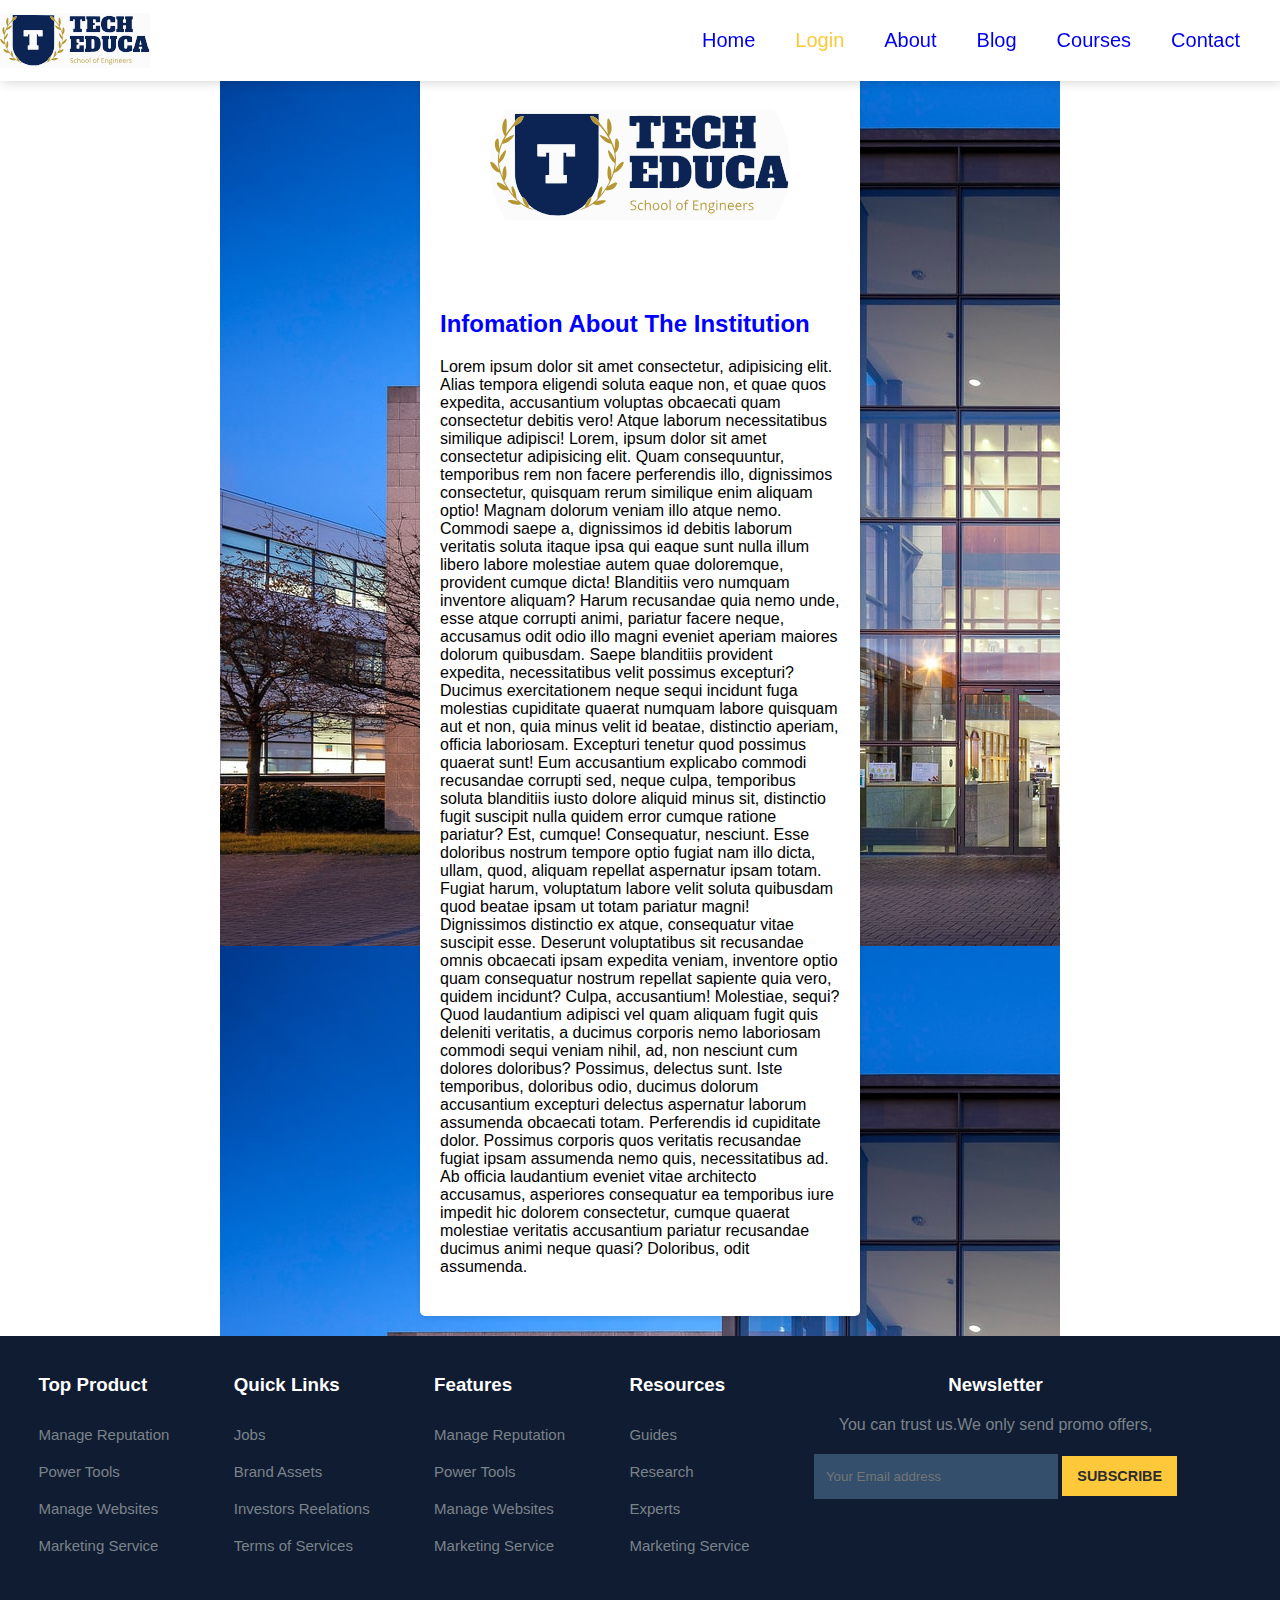
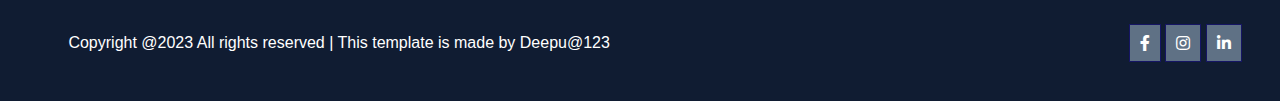
<file: info.html>
<!DOCTYPE html>
<html lang="en">
<head>
    <meta charset="UTF-8">
    <meta name="viewport" content="width=device-width, initial-scale=1.0">
    <title>Online Learning Websites</title>
    <link rel="stylesheet" href="https://pro.fontawesome.com/releases/v5.10.0/css/all.css" />
    <link rel="stylesheet" href="info.css">
    <script src="https://code.jquery.com/jquery-3.7.1.min.js" integrity="sha256-/JqT3SQfawRcv/BIHPThkBvs0OEvtFFmqPF/lYI/Cxo=" crossorigin="anonymous"></script>
    <!-- Google tag (gtag.js) -->
<script async src="https://www.googletagmanager.com/gtag/js?id=G-YE0Q3ZZ776"></script>
<script>
  window.dataLayer = window.dataLayer || [];
  function gtag(){dataLayer.push(arguments);}
  gtag('js', new Date());

  gtag('config', 'G-YE0Q3ZZ776');
</script>

</head>
<body>
    
    <!-- navigation bar  -->
    <nav style="z-index: 999;">
        <img src="images/logo.svg" alt="">
        <div class="navigation">
            <ul>
                <i id="menu-close" class="fas fa-times"></i>
                <li><a  href="index.html">Home</a></li>
                <li><a class="active" href="login.html">Login</a></li>
                <li><a   href="about.html">About</a></li>
                <li><a href="blog.html">Blog</a></li>
                <li><a href="course.html">Courses</a></li>
                <li><a href="contact.html">Contact</a></li>
                <!-- <li><a href="#">Contact</a></li> -->
            </ul>
            <img id="menu-btn" src="images/menu.png" alt="">

        </div>
    </nav>

    <div class="login-container">
        
        <div class="login-box">
          <img src="images/logo.svg" class="student-image" alt="Student Image">
          <form action="#" method="POST">
            <div class="input-group">
              <!-- <label for="username">Username</label>
              <input type="text" id="username" name="username" required> -->
              <h2>Infomation About The Institution</h2>
            </div>
            <div class="input-group">
              <!-- <label for="password">Password</label>
              <input type="password" id="password" name="password" required> -->
              <p>Lorem ipsum dolor sit amet consectetur, adipisicing elit. Alias tempora eligendi soluta eaque non, et quae quos expedita, accusantium voluptas obcaecati quam consectetur debitis vero! Atque laborum necessitatibus similique adipisci! Lorem, ipsum dolor sit amet consectetur adipisicing elit. Quam consequuntur, temporibus rem non facere perferendis illo, dignissimos consectetur, quisquam rerum similique enim aliquam optio! Magnam dolorum veniam illo atque nemo.
              Commodi saepe a, dignissimos id debitis laborum veritatis soluta itaque ipsa qui eaque sunt nulla illum libero labore molestiae autem quae doloremque, provident cumque dicta! Blanditiis vero numquam inventore aliquam?
              Harum recusandae quia nemo unde, esse atque corrupti animi, pariatur facere neque, accusamus odit odio illo magni eveniet aperiam maiores dolorum quibusdam. Saepe blanditiis provident expedita, necessitatibus velit possimus excepturi?
              Ducimus exercitationem neque sequi incidunt fuga molestias cupiditate quaerat numquam labore quisquam aut et non, quia minus velit id beatae, distinctio aperiam, officia laboriosam. Excepturi tenetur quod possimus quaerat sunt!
              Eum accusantium explicabo commodi recusandae corrupti sed, neque culpa, temporibus soluta blanditiis iusto dolore aliquid minus sit, distinctio fugit suscipit nulla quidem error cumque ratione pariatur? Est, cumque! Consequatur, nesciunt.
              Esse doloribus nostrum tempore optio fugiat nam illo dicta, ullam, quod, aliquam repellat aspernatur ipsam totam. Fugiat harum, voluptatum labore velit soluta quibusdam quod beatae ipsam ut totam pariatur magni!
              Dignissimos distinctio ex atque, consequatur vitae suscipit esse. Deserunt voluptatibus sit recusandae omnis obcaecati ipsam expedita veniam, inventore optio quam consequatur nostrum repellat sapiente quia vero, quidem incidunt? Culpa, accusantium!
              Molestiae, sequi? Quod laudantium adipisci vel quam aliquam fugit quis deleniti veritatis, a ducimus corporis nemo laboriosam commodi sequi veniam nihil, ad, non nesciunt cum dolores doloribus? Possimus, delectus sunt.
              Iste temporibus, doloribus odio, ducimus dolorum accusantium excepturi delectus aspernatur laborum assumenda obcaecati totam. Perferendis id cupiditate dolor. Possimus corporis quos veritatis recusandae fugiat ipsam assumenda nemo quis, necessitatibus ad.
              Ab officia laudantium eveniet vitae architecto accusamus, asperiores consequatur ea temporibus iure impedit hic dolorem consectetur, cumque quaerat molestiae veritatis accusantium pariatur recusandae ducimus animi neque quasi? Doloribus, odit assumenda.</p>
            </div>
            
          </form>
        </div>
      </div>

<footer>
    <div class="footer-col">
        <h3>Top Product</h3>
        <li>Manage Reputation</li>
        <li>Power Tools </li>
        <li>Manage Websites</li>
        <li>Marketing Service</li>

    </div>

    <div class="footer-col">
        <h3>Quick Links</h3>
        <li>Jobs</li>
        <li>Brand Assets </li>
        <li>Investors Reelations</li>
        <li>Terms of Services</li>

    </div>

    <div class="footer-col">
        <h3>Features</h3>
        <li>Manage Reputation</li>
        <li>Power Tools </li>
        <li>Manage Websites</li>
        <li>Marketing Service</li>

    </div>

    <div class="footer-col">
        <h3>Resources</h3>
        <li>Guides</li>
        <li>Research </li>
        <li>Experts</li>
        <li>Marketing Service</li>

    </div>

    <div class="footer-col">
       <center><h3>Newsletter</h3>
        <p>You can trust us.We only send promo offers,</p>
        <div class="subscribe">
        <input type="text" placeholder="Your Email address">
        <a href="#" class="yellow">SUBSCRIBE</a></center> 
        
    </div>
    <br><br><br><br><br><br><br>

    <div class="copyright">
        
    <p>Copyright @2023 All rights reserved | This template is made by Deepu@123</p>
    <div class="pro-links">
            <i class="fab fa-facebook-f"></i>
            <i class="fab fa-instagram"></i>
            <i class="fab fa-linkedin-in"></i>

        </div>
    </div>
    
        
        
</footer>
<script>
    $('#menu-btn').click(function(){
       $('nav .navigation ul').addClass('active') 
    });

    $('#menu-close').click(function(){
        $('nav .navigation ul').removeClass('active') 
     });
     const log = () =>{
        alert("Logged In")
     }
</script>
    
</body>
</html>
</file>
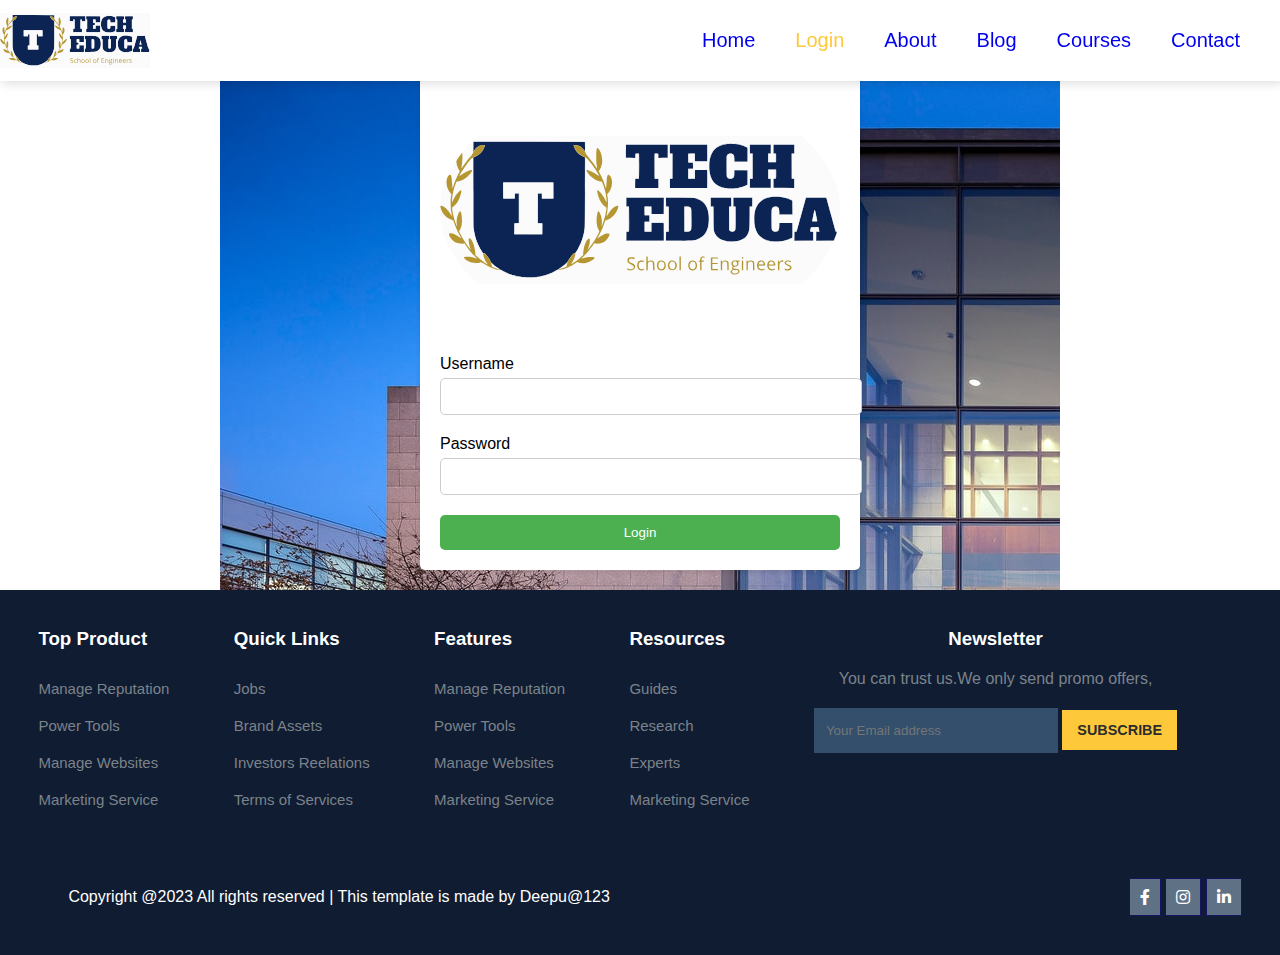
<file: login.html>
<!DOCTYPE html>
<html lang="en">
<head>
    <meta charset="UTF-8">
    <meta name="viewport" content="width=device-width, initial-scale=1.0">
    <title>Online Learning Websites</title>
    <link rel="stylesheet" href="https://pro.fontawesome.com/releases/v5.10.0/css/all.css" />
    <link rel="stylesheet" href="login.css">
    <script src="https://code.jquery.com/jquery-3.7.1.min.js" integrity="sha256-/JqT3SQfawRcv/BIHPThkBvs0OEvtFFmqPF/lYI/Cxo=" crossorigin="anonymous"></script>
    <!-- Google tag (gtag.js) -->
<script async src="https://www.googletagmanager.com/gtag/js?id=G-YE0Q3ZZ776"></script>
<script>
  window.dataLayer = window.dataLayer || [];
  function gtag(){dataLayer.push(arguments);}
  gtag('js', new Date());

  gtag('config', 'G-YE0Q3ZZ776');
</script>

</head>
<body>
    
    <!-- navigation bar  -->
    <nav style="z-index: 999;">
        <img src="images/logo.svg" alt="">
        <div class="navigation">
            <ul>
                <i id="menu-close" class="fas fa-times"></i>
                <li><a  href="index.html">Home</a></li>
                <li><a class="active" href="login.html">Login</a></li>
                <li><a   href="about.html">About</a></li>
                <li><a href="blog.html">Blog</a></li>
                <li><a href="course.html">Courses</a></li>
                <li><a href="contact.html">Contact</a></li>
                <!-- <li><a href="#">Contact</a></li> -->
            </ul>
            <img id="menu-btn" src="images/menu.png" alt="">

        </div>
    </nav>

    <div class="login-container">
        <h1>Student Login</h1>
        <div class="login-box">
          <img src="images/logo.svg" class="student-image" alt="Student Image">
          <form action="#" method="POST">
            <div class="input-group">
              <label for="username">Username</label>
              <input type="text" id="username" name="username" required>
            </div>
            <div class="input-group">
              <label for="password">Password</label>
              <input type="password" id="password" name="password" required>
            </div>
            <button onclick="functionToExecute(alert('Logged In'))" type="submit">Login</button>
          </form>
        </div>
      </div>

<footer>
    <div class="footer-col">
        <h3>Top Product</h3>
        <li>Manage Reputation</li>
        <li>Power Tools </li>
        <li>Manage Websites</li>
        <li>Marketing Service</li>

    </div>

    <div class="footer-col">
        <h3>Quick Links</h3>
        <li>Jobs</li>
        <li>Brand Assets </li>
        <li>Investors Reelations</li>
        <li>Terms of Services</li>

    </div>

    <div class="footer-col">
        <h3>Features</h3>
        <li>Manage Reputation</li>
        <li>Power Tools </li>
        <li>Manage Websites</li>
        <li>Marketing Service</li>

    </div>

    <div class="footer-col">
        <h3>Resources</h3>
        <li>Guides</li>
        <li>Research </li>
        <li>Experts</li>
        <li>Marketing Service</li>

    </div>

    <div class="footer-col">
       <center><h3>Newsletter</h3>
        <p>You can trust us.We only send promo offers,</p>
        <div class="subscribe">
        <input type="text" placeholder="Your Email address">
        <a href="#" class="yellow">SUBSCRIBE</a></center> 
        
    </div>
    <br><br><br><br><br><br><br>

    <div class="copyright">
        
    <p>Copyright @2023 All rights reserved | This template is made by Deepu@123</p>
    <div class="pro-links">
            <i class="fab fa-facebook-f"></i>
            <i class="fab fa-instagram"></i>
            <i class="fab fa-linkedin-in"></i>

        </div>
    </div>
    
        
        
</footer>
<script>
    $('#menu-btn').click(function(){
       $('nav .navigation ul').addClass('active') 
    });

    $('#menu-close').click(function(){
        $('nav .navigation ul').removeClass('active') 
     });
     const log = () =>{
        alert("Logged In")
     }
</script>
    
</body>
</html>
</file>
<file: style.css>
*{
    margin: 0;
    padding: 0;
    font-family: "Poppins", sans-serif;
}

body{
    font-family:"Poppins", sans-serif;
}

h1 {
    font-size: 2.5rem;
    font-weight: 700;
    color: rgb(35, 35, 85);
  }
span {
    font-size: 0.9rem;
    color: #757373;
  }
h6 {
    font-size: 1.1rem;
    color: rgb(24, 24, 49);
  }
  /* navbar */

  nav {
    position:fixed;
    width:100%;
    background-color:white;
    display:flex;
    flex-direction: row;
    justify-content: space-between;
    align-items:center;
    padding: 1vw 0vw;
    box-shadow: 2px 2px 10px rgb(0,0,0,0.15)
    
  }

  nav img{
    
    width: 150px;
    cursor: pointer;
  }
  nav .navigation{
    display: flex;
  }
  #menu-btn{
    width: 30px;
    height: 30px;
    display:none;
  }
  #menu-close{
    display:none;
  }
  
  nav .navigation ul{
    display: flex;
    justify-content: flex-end;
    align-items:center;
    
   

  }
  nav .navigation ul li{
    list-style: none;
    margin-right:40px;
    font-size:20px;
    
  }
  nav .navigation ul li a{
    text-decoration:none;
    color: rgb(21,21,100)
    font-size:16px;
    font-weight:500;
    transistion: 0.3s ease;
  }
  nav .navigation ul li a.active{
    color: #FDC93B;
  }
  nav .navigation ul li a:hover{
    color: #FDC93B;
  }


  #home{
    background-image: linear-gradient(rgba(9, 5, 54, 0.3),rgba(5, 4, 46, 0.7)),url("images/back.jpg");
    width:94%;
    height: 100vh;
    background-size: cover;
    background-position: center;
    display:flex;
    flex-direction:column;
    justify-content: center;
    align-items: center;
    text-align: center;
    padding:40px;
  }

  #home h2{
    color: white;
    font-size: 2.2rem;
    letter-spacing:1px;

  }

  #home p{
    width:50%;
    color: white;
    font-size: 0.9rem;
    letter-height:25px;

  }
  #home .btn{
    margin-top:30px;
  }
  #home a{
    text-decoration:none;
    font-size:0.9rem;
    padding:13px 35px;
    background-color:white;
    font-weight:600;
    border-radius:5px;

  }
  #home a.blue{
    color:white;
    background:blue;
  }
  #home a.blue:hover{
    color:blue;
    background:white;
    transistion: 0.3s ease;
   
  }
  #home a.yellow{
    color:white;
    background:#FDC93B;
  }
  #home a.yellow:hover{
    color:blue;
    background:white;
    transistion: 0.3s ease;
  }



  #features{ 
    padding: 5vw 8vw 0 8vw;
    text-align:center;
 }
 #features .fea-base{
    display:grid;
    grid-template-columns: repeat(auto-fit, minmax(270px, 1fr));
    grid-gap: 1rem;
    margin-top:50px;
 }
#features .fea-box{ 
    background: #F9F9FF;
    text-align: start;

}
#features .fea-box i{
   font-size: 2.3rem;
   color: rgb(44, 44,80);

}
#features .fea-box h3{
    font-size: 1.2rem;
    font-weight: 600;
    color: rgb(46, 46, 59);
    padding: 13px 0 7px 0;
}
#features .fea-box p {
    font-size: 1rem;
    font-weight: 400;
    color:rgb(70, 70, 87);
  }
  /* Courses */
  #course{
    padding: 8vw 8vw 0 8vw;
    text-align:center;
    z-index:999;
  }

  #course .course-box{
    display:grid;
    grid-template-columns: repeat(auto-fit, minmax(270px, 1fr));
    grid-gap: 1rem;
    margin-top:50px;
  }

  #course .courses{
    text-align:start;
    background:#F9F9FF;
    height:100%;
    position: relative;

  }
  #course .courses img {
   width:100%;
   height:60%;
   background-size:cover;
   background-position: center;
  }

  #course .courses .details{
    padding:15px 15px 0 15px;
  }

  #course .courses .details i{
    color:#FDC93B;
    font-size: .9rem;
  }

  #course .courses .cost{
    background-color: rgb(74,74,136);
    color: #fff;
    line-height:70px;
    height: center;
    border-radius: 50%;
    position: absolute;
    right: 15px;
    bottom:100px; 
  }

  /* Registration */

  #registration {
    padding 6vw 8vw 6vw 8vw; 
    background-image: linear-gradient(rgba(99,112,168,0.5),rgba(81,91,233,0.5)),url("images/signup.jpg");
    width:100%;
    background-size: cover;
    background-position: center;
    display: flex;
    justify-content: space-between;
    align-itmes: center;

  }
  #registration .remainder,h1{
    color:#fff;

  }
  #registration .remainder .time{
    display:flex;
    margin-top:40px;
  }
  #registration .remainder .time .date{
    text-align: center;
    padding: 13px 33px;
    background: rgba(255,255,255,0.25);
    backdrop-filter: blur(4px);
    box-shadow: 0 8px 32px 0 rgba(31,38,135,0.37);
    border-radius: 5px;
    margin: 0 5px 10px 5px;
    border: 2px solid rgba(255, 255, 255, 0.18);
    font-size: 1.1rem;
    font-weight: 600;
  }

  #registration .form{
    background:#fff;
    border-radius: 8px;
    display:flex;
    flex-direction: column;
    padding:40px;
    box-shadow: 0 8px 32px 0 rgba(31,38,135,0.37);

  }
  #registration .form input{
    margin: 15px 0;
    padding:15px 10px;
    border: 1px solid rgb(84,40,241);
    outline: none;
  }
  #registration .form input::placeholder{
    color:#413c3c;
    font-weight:500;
    font-size: 0.9rem;
  }
  #registration .form .btn{
    margin-top: 20px;
  }

  #registration .form a.yellow{
    text-decoration:none;
    font-size:0.9rem;
    padding:13px 35px;
    background-color:white;
    font-weight:600;
    border-radius:5px;
    color:white;
    background:#FDC93B;
  }
  #registration .form a.yellow:hover{
    color:blue;
    background:white;
    transistion: 0.3s ease;
  }

  /* experts */

  #experts{
    padding: 8vw 8vw 8vw 8vw;
    text-align: center;
  }
  #experts .expert-box{
    display: grid;
    grid-template-columns: repeat(auto-fit, minmax(250px,1fr));
    grid-gap: 1rem;
    margin-top: 50px;
  }

  #experts .expert-box .profile{
    background: #fafaf1;
    padding: 30px 10px;
  }
  .pro-links{
    margin-top:10px;
    
  }
  .pro-links i{
    padding:10px;
     border: 1px, solid rgb(21,21,100);
     cursor:pointer;

  }
  .pro-links i:hover{
    background:rgba(21,21,100);
    color: white;
    border: 1px solid rgb(21,21,100);

  }
 
  /* Footer */

  footer{
    padding:3vw;
    background-color:#101c32;
    display:flex;
    justify-content: space-between;
    align-itmes: flex-start;
    flex-wrap: wrap;
    
  }

  footer .footer-col{
    padding-bottom: 40px;
  }
  footer h3{
    color:white;
    font-weight:600;
    padding-bottom:20px;
  }
  footer li{
    list-style: none;
    color:#7b838a;
    padding: 10px 0;
    font-size: 15px;
    cursor:pointer;
    transistion: 0.3s ease;
  }
  footer li:hover{
    color: white;


  }
  footer p{
    color: #7b838a;
  }
  footer .subscribe{
    margin-top: 20px;
  }
  footer input{
    width:220px;
    padding:15px 12px;
    background: #334F6C;
    border:none;
    outline: none;
    color:#fff;
  }

  footer .subscribe a {
    text-decoration: none;
    font-size: 0.9rem;
    padding: 12px 15px;
    background-color: #fff;
    font-weight: 600;
    

  }
  footer .subscribe a.yellow{
    color:#2c2c2c;
    background:#FDC93B;
    transistion:0.3s ease;
  }
  footer .subscribe a.yellow:hover{
    color:blue;
    background:white;
    
  }

  footer .copyright{
    margin-top: 20px;
    display:flex;
    justify-content: space-between;
    align-items:center;
    width:100%;
    flex-wrap:wrap;
    margin-left:30px;
  }

  footer .copyright p {
    color:white;
    text-align: left;
  }
  footer .copyright .pro-links{
    margin-top:0px;
    
  }
  footer .copyright .pro-links i{
    background-color: #5f7185;
    color:white;

  }
  footer .copyright .pro-links i:hover{
    background:#FDC93B;
    color: #2c2c2c;
    

  }

  @media (max-width:769px)
  {
     nav{
      padding: 15px 20px;
     }
     nav img{
      width:130px;
     }
     #menu-btn{
      
      display:initial;
      margin-right:40px;
    }
    #menu-close{
      display:initial;
      font-size: 1.6rem;
      color:white;
      padding:30px 0 20px 20px;

    }
    nav .navigation ul{
      position:absolute;
      top:0;
      right:-220px;
      width:220px;
      height: 100vh;
      background:rgba(17,20,104,0.45);
      backdrop-filter:blur(4.5px);
      border:1px solid  rgba(255,255,255,0.18);
      display: flex;
      flex-direction: column;
      justify-content: flex-start;
      align-items: flex-start;
      transistion:0.3s ease;
    }
    nav .navigation ul.active{
      right:0;

    }
    nav .navigation ul li{
      padding: 20px 0 20px 40px;
      margin-left:0;
    }
    nav .navigation ul li a{
      color:white;
    }
    #home {
      padding-top:0px;
    }
    #home p {
      width:90%;
    }
    #features{
      padding: 8vw 4vw 0 4vw;
    }
    #course{
      padding: 8vw 4vw 0 4vw;
    }
    #registration{
      margin-top:8vw;
      padding: 6vw 4vw 6vw 4vw;
    }
    #registration .remainder .item{
      display:flex;
      flex-wrap: wrap;
      margin-top: 40px;
    }
    #experts{
      padding: 8vw 8vw 4vw 8vw;
      text-align: center;
    }
    footer .copyright .pro-links{
      margin-top: 15px;
    }
    footer{
      width:100%;
    }

  }

  @media (max-width:475px){
    #registration{
      display:flex;
      flex-direction: column;
      justify-content: center;
      align-items: center;
      text-align: center;

    }
    #registration .remainder .item {
      display: flex;
      flex-wrap: wrap;
      justify-content: center;
      align-items: center;
      margin-top: 20px;
      margin-bottom; 20px;

    }
    #home{
      width:100%;
    }
    footer{
      width:120%;
    }
  }
</file>
<file: about.css>
*{
    margin: 0;
    padding: 0;
    font-family: "Poppins", sans-serif;
}

body{
    font-family:"Poppins", sans-serif;
}

h1 {
    font-size: 2.5rem;
    font-weight: 700;
    color: rgb(35, 35, 85);
  }
span {
    font-size: 0.9rem;
    color: #757373;
  }
h6 {
    font-size: 1.1rem;
    color: rgb(24, 24, 49);
  }
  /* navbar */

  nav {
    position:fixed;
    width:100%;
    background-color:white;
    display:flex;
    flex-direction: row;
    justify-content: space-between;
    align-items:center;
    padding: 1vw 0vw;
    box-shadow: 2px 2px 10px rgb(0,0,0,0.15)
    
  }

  nav img{
    
    width: 150px;
    cursor: pointer;
  }
  nav .navigation{
    display: flex;
  }
  #menu-btn{
    width: 30px;
    height: 30px;
    display:none;
  }
  #menu-close{
    display:none;
  }
  
  nav .navigation ul{
    display: flex;
    justify-content: flex-end;
    align-items:center;
    
   

  }
  nav .navigation ul li{
    list-style: none;
    margin-right:40px;
    font-size:20px;
    
  }
  nav .navigation ul li a{
    text-decoration:none;
    color: rgb(21,21,100)
    font-size:16px;
    font-weight:500;
    transistion: 0.3s ease;
  }
  nav .navigation ul li a.active{
    color: #FDC93B;
  }
  nav .navigation ul li a:hover{
    color: #FDC93B;
  }


  #home{
    background-image: linear-gradient(rgba(9, 5, 54, 0.3),rgba(5, 4, 46, 0.7)),url("images/back.jpg");
    width:94%;
    height: 100vh;
    background-size: cover;
    background-position: center;
    display:flex;
    flex-direction:column;
    justify-content: center;
    align-items: center;
    text-align: center;
    padding:40px;
  }

  #home h2{
    color: white;
    font-size: 2.2rem;
    letter-spacing:1px;

  }

  #home p{
    width:50%;
    color: white;
    font-size: 0.9rem;
    letter-height:25px;

  }
  #home .btn{
    margin-top:30px;
  }
  #home a{
    text-decoration:none;
    font-size:0.9rem;
    padding:13px 35px;
    background-color:white;
    font-weight:600;
    border-radius:5px;

  }
  #home a.blue{
    color:white;
    background:blue;
  }
  #home a.blue:hover{
    color:blue;
    background:white;
    transistion: 0.3s ease;
   
  }
  #home a.yellow{
    color:white;
    background:#FDC93B;
  }
  #home a.yellow:hover{
    color:blue;
    background:white;
    transistion: 0.3s ease;
  }



  #features{ 
    padding: 5vw 8vw 0 8vw;
    text-align:center;
 }
 #features .fea-base{
    display:grid;
    grid-template-columns: repeat(auto-fit, minmax(270px, 1fr));
    grid-gap: 1rem;
    margin-top:50px;
 }
#features .fea-box{ 
    background: #F9F9FF;
    text-align: start;

}
#features .fea-box i{
   font-size: 2.3rem;
   color: rgb(44, 44,80);

}
#features .fea-box h3{
    font-size: 1.2rem;
    font-weight: 600;
    color: rgb(46, 46, 59);
    padding: 13px 0 7px 0;
}
#features .fea-box p {
    font-size: 1rem;
    font-weight: 400;
    color:rgb(70, 70, 87);
  }
  /* Courses */
  #course{
    padding: 8vw 8vw 0 8vw;
    text-align:center;
    z-index:999;
  }

  #course .course-box{
    display:grid;
    grid-template-columns: repeat(auto-fit, minmax(270px, 1fr));
    grid-gap: 1rem;
    margin-top:50px;
  }

  #course .courses{
    text-align:start;
    background:#F9F9FF;
    height:100%;
    position: relative;

  }
  #course .courses img {
   width:100%;
   height:60%;
   background-size:cover;
   background-position: center;
  }

  #course .courses .details{
    padding:15px 15px 0 15px;
  }

  #course .courses .details i{
    color:#FDC93B;
    font-size: .9rem;
  }

  #course .courses .cost{
    background-color: rgb(74,74,136);
    color: #fff;
    line-height:70px;
    height: center;
    border-radius: 50%;
    position: absolute;
    right: 15px;
    bottom:100px; 
  }

  /* Registration */

  #registration {
    padding 6vw 8vw 6vw 8vw; 
    background-image: linear-gradient(rgba(99,112,168,0.5),rgba(81,91,233,0.5)),url("images/signup.jpg");
    width:100%;
    background-size: cover;
    background-position: center;
    display: flex;
    justify-content: space-between;
    align-itmes: center;

  }
  #registration .remainder,h1{
    color:#fff;

  }
  #registration .remainder .time{
    display:flex;
    margin-top:40px;
  }
  #registration .remainder .time .date{
    text-align: center;
    padding: 13px 33px;
    background: rgba(255,255,255,0.25);
    backdrop-filter: blur(4px);
    box-shadow: 0 8px 32px 0 rgba(31,38,135,0.37);
    border-radius: 5px;
    margin: 0 5px 10px 5px;
    border: 2px solid rgba(255, 255, 255, 0.18);
    font-size: 1.1rem;
    font-weight: 600;
  }

  #registration .form{
    background:#fff;
    border-radius: 8px;
    display:flex;
    flex-direction: column;
    padding:40px;
    box-shadow: 0 8px 32px 0 rgba(31,38,135,0.37);

  }
  #registration .form input{
    margin: 15px 0;
    padding:15px 10px;
    border: 1px solid rgb(84,40,241);
    outline: none;
  }
  #registration .form input::placeholder{
    color:#413c3c;
    font-weight:500;
    font-size: 0.9rem;
  }
  #registration .form .btn{
    margin-top: 20px;
  }

  #registration .form a.yellow{
    text-decoration:none;
    font-size:0.9rem;
    padding:13px 35px;
    background-color:white;
    font-weight:600;
    border-radius:5px;
    color:white;
    background:#FDC93B;
  }
  #registration .form a.yellow:hover{
    color:blue;
    background:white;
    transistion: 0.3s ease;
  }

  /* experts */

  #experts{
    padding: 8vw 8vw 8vw 8vw;
    text-align: center;
  }
  #experts .expert-box{
    display: grid;
    grid-template-columns: repeat(auto-fit, minmax(250px,1fr));
    grid-gap: 1rem;
    margin-top: 50px;
  }

  #experts .expert-box .profile{
    background: #fafaf1;
    padding: 30px 10px;
  }
  .pro-links{
    margin-top:10px;
    
  }
  .pro-links i{
    padding:10px;
     border: 1px, solid rgb(21,21,100);
     cursor:pointer;

  }
  .pro-links i:hover{
    background:rgba(21,21,100);
    color: white;
    border: 1px solid rgb(21,21,100);

  }
 
  /* Footer */

  footer{
    padding:3vw;
    background-color:#101c32;
    display:flex;
    justify-content: space-between;
    align-itmes: flex-start;
    flex-wrap: wrap;
    
  }

  footer .footer-col{
    padding-bottom: 40px;
  }
  footer h3{
    color:white;
    font-weight:600;
    padding-bottom:20px;
  }
  footer li{
    list-style: none;
    color:#7b838a;
    padding: 10px 0;
    font-size: 15px;
    cursor:pointer;
    transistion: 0.3s ease;
  }
  footer li:hover{
    color: white;


  }
  footer p{
    color: #7b838a;
  }
  footer .subscribe{
    margin-top: 20px;
  }
  footer input{
    width:220px;
    padding:15px 12px;
    background: #334F6C;
    border:none;
    outline: none;
    color:#fff;
  }

  footer .subscribe a {
    text-decoration: none;
    font-size: 0.9rem;
    padding: 12px 15px;
    background-color: #fff;
    font-weight: 600;
    

  }
  footer .subscribe a.yellow{
    color:#2c2c2c;
    background:#FDC93B;
    transistion:0.3s ease;
  }
  footer .subscribe a.yellow:hover{
    color:blue;
    background:white;
    
  }

  footer .copyright{
    margin-top: 20px;
    display:flex;
    justify-content: space-between;
    align-items:center;
    width:100%;
    flex-wrap:wrap;
    margin-left:30px;
  }

  footer .copyright p {
    color:white;
    text-align: left;
  }
  footer .copyright .pro-links{
    margin-top:0px;
    
  }
  footer .copyright .pro-links i{
    background-color: #5f7185;
    color:white;

  }
  footer .copyright .pro-links i:hover{
    background:#FDC93B;
    color: #2c2c2c;
    

  }

  @media (max-width:769px)
  {
     nav{
      padding: 15px 20px;
     }
     nav img{
      width:130px;
     }
     #menu-btn{
      
      display:initial;
      margin-right:40px;
    }
    #menu-close{
      display:initial;
      font-size: 1.6rem;
      color:white;
      padding:30px 0 20px 20px;

    }
    nav .navigation ul{
      position:absolute;
      top:0;
      right:-220px;
      width:220px;
      height: 100vh;
      background:rgba(17,20,104,0.45);
      backdrop-filter:blur(4.5px);
      border:1px solid  rgba(255,255,255,0.18);
      display: flex;
      flex-direction: column;
      justify-content: flex-start;
      align-items: flex-start;
      transistion:0.3s ease;
    }
    nav .navigation ul.active{
      right:0;

    }
    nav .navigation ul li{
      padding: 20px 0 20px 40px;
      margin-left:0;
    }
    nav .navigation ul li a{
      color:white;
    }
    #home {
      padding-top:0px;
    }
    #home p {
      width:90%;
    }
    #features{
      padding: 8vw 4vw 0 4vw;
    }
    #course{
      padding: 8vw 4vw 0 4vw;
    }
    #registration{
      margin-top:8vw;
      padding: 6vw 4vw 6vw 4vw;
    }
    #registration .remainder .item{
      display:flex;
      flex-wrap: wrap;
      margin-top: 40px;
    }
    #experts{
      padding: 8vw 8vw 4vw 8vw;
      text-align: center;
    }
    footer .copyright .pro-links{
      margin-top: 15px;
    }
    footer{
      width:100%;
    }
    #about-container{
       padding:8vw 4vw 2vw 4vw; 
    }
    #about-container .about-img{
        padding-right:30px;
    }
    #trust .trust-img img{
        width:50px;
        height:auto;
    }

  }

  @media (max-width:475px){
    #registration{
      display:flex;
      flex-direction: column;
      justify-content: center;
      align-items: center;
      text-align: center;

    }
    #registration .remainder .item {
      display: flex;
      flex-wrap: wrap;
      justify-content: center;
      align-items: center;
      margin-top: 20px;
      margin-bottom; 20px;

    }
    #home{
      width:100%;
    }
    footer{
      width:120%;
    }
    /* ABOUT */
     
    #about-container{
        flex-direction: column-reverse;
    }
    #about-container .about-img{
        width: 100%;
        padding-right: 0px;
    }
    #about-container .about-text{
        width:100%;
        padding-bottom:20px;
    }
    #trust .trust-img{
        margin-top: 40px;
        display:flex;
        justify-content: center;
        align-items: center;
        flex-wrap: wrap;
    }
    #trust .trust-img img{
        width: 60px;
        margin:10px 15px;
        height:auto;
    }
    

  }


/* ABOUT SECTION */
#about-home{
    background-image: linear-gradient(rgba(9, 5, 54, 0.3),rgba(5, 4, 46, 0.7)),url("images/back1.jpg");
    width:94%;
    height: 60vh;
    background-size: cover;
    background-position: center;
    display:flex;
    flex-direction:column;
    justify-content: center;
    align-items: center;
    text-align: center;
    padding:40px;
  }
  #about-home h2{
    color: white;
    font-size: 2.2rem;
    letter-spacing:1px;
  }
  #about-container{
    display:flex;
    align-items: center;
    padding: 8vw 8vw 2vw 8vw;
  }
  #about-container .about-img{
    width:60%;
    padding:60px;
}
#about-container .about-img img{
    width:100%;
}
  #about-container .about-text{
    width:40%;
    
    
  }
  #about-container .about-text h2{
    color: #29303B;
    padding-between: 15px;
  }

  #about-container .about-text p{
    color: #686F7A;
    font-weight: 300;
  }
  #about-container .about-text  .about-fe{
    display:flex;
    justify-content: space-between;
    align-items: flex-start;
    margin-top: 30px;
  }
  #about-container .about-text  .about-fe img{
    width: 50px;
    background-size: cover;
    background-position: center;
    margin-right: 20px;
  }
  #about-container .about-text  .about-fe .fe-text{
    width:90%;

  }
  #about-container .about-text  .about-fe .fe-text h5{
    font-size: 16px;
    color: #29303B;
  }
  #trust{
    text-align: center;
    padding: 8vw; 
  }
  #trust h1{
    color:blue;
  }
  #trust .trust-img{
    margin-top:60px;
    display:flex;
    justify-content: space-between;
    align-items: center;

  }
  #trust .trust-img img{
    width:90px;
    height: auto;
  }
</file>
<file: blog.css>
*{
    margin: 0;
    padding: 0;
    font-family: "Poppins", sans-serif;
}

body{
    font-family:"Poppins", sans-serif;
}

h1 {
    font-size: 2.5rem;
    font-weight: 700;
    color: rgb(35, 35, 85);
  }
span {
    font-size: 0.9rem;
    color: #757373;
  }
h6 {
    font-size: 1.1rem;
    color: rgb(24, 24, 49);
  }
  /* navbar */

  nav {
    position:fixed;
    width:100%;
    background-color:white;
    display:flex;
    flex-direction: row;
    justify-content: space-between;
    align-items:center;
    padding: 1vw 0vw;
    box-shadow: 2px 2px 10px rgb(0,0,0,0.15)
    
  }

  nav img{
    
    width: 150px;
    cursor: pointer;
  }
  nav .navigation{
    display: flex;
  }
  #menu-btn{
    width: 30px;
    height: 30px;
    display:none;
  }
  #menu-close{
    display:none;
  }
  
  nav .navigation ul{
    display: flex;
    justify-content: flex-end;
    align-items:center;
    
   

  }
  nav .navigation ul li{
    list-style: none;
    margin-right:40px;
    font-size:20px;
    
  }
  nav .navigation ul li a{
    text-decoration:none;
    color: rgb(21,21,100)
    font-size:16px;
    font-weight:500;
    transistion: 0.3s ease;
  }
  nav .navigation ul li a.active{
    color: #FDC93B;
  }
  nav .navigation ul li a:hover{
    color: #FDC93B;
  }


  #home{
    background-image: linear-gradient(rgba(9, 5, 54, 0.3),rgba(5, 4, 46, 0.7)),url("images/back.jpg");
    width:94%;
    height: 100vh;
    background-size: cover;
    background-position: center;
    display:flex;
    flex-direction:column;
    justify-content: center;
    align-items: center;
    text-align: center;
    padding:40px;
  }

  #home h2{
    color: white;
    font-size: 2.2rem;
    letter-spacing:1px;

  }

  #home p{
    width:50%;
    color: white;
    font-size: 0.9rem;
    letter-height:25px;

  }
  #home .btn{
    margin-top:30px;
  }
  #home a{
    text-decoration:none;
    font-size:0.9rem;
    padding:13px 35px;
    background-color:white;
    font-weight:600;
    border-radius:5px;

  }
  #home a.blue{
    color:white;
    background:blue;
  }
  #home a.blue:hover{
    color:blue;
    background:white;
    transistion: 0.3s ease;
   
  }
  #home a.yellow{
    color:white;
    background:#FDC93B;
  }
  #home a.yellow:hover{
    color:blue;
    background:white;
    transistion: 0.3s ease;
  }



  #features{ 
    padding: 5vw 8vw 0 8vw;
    text-align:center;
 }
 #features .fea-base{
    display:grid;
    grid-template-columns: repeat(auto-fit, minmax(270px, 1fr));
    grid-gap: 1rem;
    margin-top:50px;
 }
#features .fea-box{ 
    background: #F9F9FF;
    text-align: start;

}
#features .fea-box i{
   font-size: 2.3rem;
   color: rgb(44, 44,80);

}
#features .fea-box h3{
    font-size: 1.2rem;
    font-weight: 600;
    color: rgb(46, 46, 59);
    padding: 13px 0 7px 0;
}
#features .fea-box p {
    font-size: 1rem;
    font-weight: 400;
    color:rgb(70, 70, 87);
  }
  /* Courses */
  #course{
    padding: 8vw 8vw 0 8vw;
    text-align:center;
    z-index:999;
  }

  #course .course-box{
    display:grid;
    grid-template-columns: repeat(auto-fit, minmax(270px, 1fr));
    grid-gap: 1rem;
    margin-top:50px;
  }

  #course .courses{
    text-align:start;
    background:#F9F9FF;
    height:100%;
    position: relative;

  }
  #course .courses img {
   width:100%;
   height:60%;
   background-size:cover;
   background-position: center;
  }

  #course .courses .details{
    padding:15px 15px 0 15px;
  }

  #course .courses .details i{
    color:#FDC93B;
    font-size: .9rem;
  }

  #course .courses .cost{
    background-color: rgb(74,74,136);
    color: #fff;
    line-height:70px;
    height: center;
    border-radius: 50%;
    position: absolute;
    right: 15px;
    bottom:100px; 
  }

  /* Registration */

  #registration {
    padding 6vw 8vw 6vw 8vw; 
    background-image: linear-gradient(rgba(99,112,168,0.5),rgba(81,91,233,0.5)),url("images/signup.jpg");
    width:100%;
    background-size: cover;
    background-position: center;
    display: flex;
    justify-content: space-between;
    align-itmes: center;

  }
  #registration .remainder,h1{
    color:#fff;

  }
  #registration .remainder .time{
    display:flex;
    margin-top:40px;
  }
  #registration .remainder .time .date{
    text-align: center;
    padding: 13px 33px;
    background: rgba(255,255,255,0.25);
    backdrop-filter: blur(4px);
    box-shadow: 0 8px 32px 0 rgba(31,38,135,0.37);
    border-radius: 5px;
    margin: 0 5px 10px 5px;
    border: 2px solid rgba(255, 255, 255, 0.18);
    font-size: 1.1rem;
    font-weight: 600;
  }

  #registration .form{
    background:#fff;
    border-radius: 8px;
    display:flex;
    flex-direction: column;
    padding:40px;
    box-shadow: 0 8px 32px 0 rgba(31,38,135,0.37);

  }
  #registration .form input{
    margin: 15px 0;
    padding:15px 10px;
    border: 1px solid rgb(84,40,241);
    outline: none;
  }
  #registration .form input::placeholder{
    color:#413c3c;
    font-weight:500;
    font-size: 0.9rem;
  }
  #registration .form .btn{
    margin-top: 20px;
  }

  #registration .form a.yellow{
    text-decoration:none;
    font-size:0.9rem;
    padding:13px 35px;
    background-color:white;
    font-weight:600;
    border-radius:5px;
    color:white;
    background:#FDC93B;
  }
  #registration .form a.yellow:hover{
    color:blue;
    background:white;
    transistion: 0.3s ease;
  }

  /* experts */

  #experts{
    padding: 8vw 8vw 8vw 8vw;
    text-align: center;
  }
  #experts .expert-box{
    display: grid;
    grid-template-columns: repeat(auto-fit, minmax(250px,1fr));
    grid-gap: 1rem;
    margin-top: 50px;
  }

  #experts .expert-box .profile{
    background: #fafaf1;
    padding: 30px 10px;
  }
  .pro-links{
    margin-top:10px;
    
  }
  .pro-links i{
    padding:10px;
     border: 1px, solid rgb(21,21,100);
     cursor:pointer;

  }
  .pro-links i:hover{
    background:rgba(21,21,100);
    color: white;
    border: 1px solid rgb(21,21,100);

  }
 
  /* Footer */

  footer{
    padding:3vw;
    background-color:#101c32;
    display:flex;
    justify-content: space-between;
    align-itmes: flex-start;
    flex-wrap: wrap;
    
  }

  footer .footer-col{
    padding-bottom: 40px;
  }
  footer h3{
    color:white;
    font-weight:600;
    padding-bottom:20px;
  }
  footer li{
    list-style: none;
    color:#7b838a;
    padding: 10px 0;
    font-size: 15px;
    cursor:pointer;
    transistion: 0.3s ease;
  }
  footer li:hover{
    color: white;


  }
  footer p{
    color: #7b838a;
  }
  footer .subscribe{
    margin-top: 20px;
  }
  footer input{
    width:220px;
    padding:15px 12px;
    background: #334F6C;
    border:none;
    outline: none;
    color:#fff;
  }

  footer .subscribe a {
    text-decoration: none;
    font-size: 0.9rem;
    padding: 12px 15px;
    background-color: #fff;
    font-weight: 600;
    

  }
  footer .subscribe a.yellow{
    color:#2c2c2c;
    background:#FDC93B;
    transistion:0.3s ease;
  }
  footer .subscribe a.yellow:hover{
    color:blue;
    background:white;
    
  }

  footer .copyright{
    margin-top: 20px;
    display:flex;
    justify-content: space-between;
    align-items:center;
    width:100%;
    flex-wrap:wrap;
    margin-left:30px;
  }

  footer .copyright p {
    color:white;
    text-align: left;
  }
  footer .copyright .pro-links{
    margin-top:0px;
    
  }
  footer .copyright .pro-links i{
    background-color: #5f7185;
    color:white;

  }
  footer .copyright .pro-links i:hover{
    background:#FDC93B;
    color: #2c2c2c;
    

  }

  @media (max-width:769px)
  {
     nav{
      padding: 15px 20px;
     }
     nav img{
      width:130px;
     }
     #menu-btn{
      
      display:initial;
      margin-right:40px;
    }
    #menu-close{
      display:initial;
      font-size: 1.6rem;
      color:white;
      padding:30px 0 20px 20px;

    }
    nav .navigation ul{
      position:absolute;
      top:0;
      right:-220px;
      width:220px;
      height: 100vh;
      background:rgba(17,20,104,0.45);
      backdrop-filter:blur(4.5px);
      border:1px solid  rgba(255,255,255,0.18);
      display: flex;
      flex-direction: column;
      justify-content: flex-start;
      align-items: flex-start;
      transistion:0.3s ease;
    }
    nav .navigation ul.active{
      right:0;

    }
    nav .navigation ul li{
      padding: 20px 0 20px 40px;
      margin-left:0;
    }
    nav .navigation ul li a{
      color:white;
    }
    #home {
      padding-top:0px;
    }
    #home p {
      width:90%;
    }
    #features{
      padding: 8vw 4vw 0 4vw;
    }
    #course{
      padding: 8vw 4vw 0 4vw;
    }
    #registration{
      margin-top:8vw;
      padding: 6vw 4vw 6vw 4vw;
    }
    #registration .remainder .item{
      display:flex;
      flex-wrap: wrap;
      margin-top: 40px;
    }
    #experts{
      padding: 8vw 8vw 4vw 8vw;
      text-align: center;
    }
    footer .copyright .pro-links{
      margin-top: 15px;
    }
    footer{
      width:100%;
    }
    #about-container{
       padding:8vw 4vw 2vw 4vw; 
    }
    #about-container .about-img{
        padding-right:30px;
    }
    #trust .trust-img img{
        width:50px;
        height:auto;
    }

    /* blog */
    #blog-container{
        padding: 8vw 4vw;

    }

  }

  @media (max-width:414px){
    #registration{
      display:flex;
      flex-direction: column;
      justify-content: center;
      align-items: center;
      text-align: center;

    }
    #registration .remainder .item {
      display: flex;
      flex-wrap: wrap;
      justify-content: center;
      align-items: center;
      margin-top: 20px;
      margin-bottom; 20px;

    }
    #home{
      width:100%;
    }
    footer{
      width:120%;
    }
    /* ABOUT */
     
    #about-container {
        flex-direction: column-reverse;
    }
    #about-container .about-img {
        width: 100%;
        padding-right: 0px;
    }
    #about-container .about-text {
        width:100%;
        padding-bottom:20px;
    }
    #trust .trust-img {
        margin-top: 40px;
        display:flex;
        justify-content: center;
        align-items: center;
        flex-wrap: wrap;
    }
    #trust .trust-img img {
        width: 60px;
        margin:10px 15px;
        height:auto;
    }
    /* blog */
    #blog-container {
      flex-direction:column;

    }
    #blog-container .blogs {
        width: 100%;
    }
    #blog-container .cate {
        width: 100%;
    }

}


/* ABOUT SECTION */
#about-home{
    background-image: linear-gradient(rgba(9, 5, 54, 0.3),rgba(5, 4, 46, 0.7)),url("images/back1.jpg");
    width:94%;
    height: 60vh;
    background-size: cover;
    background-position: center;
    display:flex;
    flex-direction:column;
    justify-content: center;
    align-items: center;
    text-align: center;
    padding:40px;
  }
  #about-home h2{
    color: white;
    font-size: 2.2rem;
    letter-spacing:1px;
  }
  #about-container{
    display:flex;
    align-items: center;
    padding: 8vw 8vw 2vw 8vw;
  }
  #about-container .about-img{
    width:60%;
    padding:60px;
}
#about-container .about-img img{
    width:100%;
}
  #about-container .about-text{
    width:40%;
    
    
  }
  #about-container .about-text h2{
    color: #29303B;
    padding-between: 15px;
  }

  #about-container .about-text p{
    color: #686F7A;
    font-weight: 300;
  }
  #about-container .about-text  .about-fe{
    display:flex;
    justify-content: space-between;
    align-items: flex-start;
    margin-top: 30px;
  }
  #about-container .about-text  .about-fe img{
    width: 50px;
    background-size: cover;
    background-position: center;
    margin-right: 20px;
  }
  #about-container .about-text  .about-fe .fe-text{
    width:90%;

  }
  #about-container .about-text  .about-fe .fe-text h5{
    font-size: 16px;
    color: #29303B;
  }
  #trust{
    text-align: center;
    padding: 8vw; 
  }
  #trust h1{
    color:blue;
  }
  #trust .trust-img{
    margin-top:60px;
    display:flex;
    justify-content: space-between;
    align-items: center;

  }
  #trust .trust-img img{
    width:90px;
    height: auto;
  }

  /* Blog */
  #blog-container{
    display:flex;
    align-items:flex-start;
    justify-content: space-between;
    padding:8vw;
  }
  #blog-container .blogs{
      width:60%;
  }

  #blog-container .blogs img{
    width:100%;
    border-radius:19px;

  }
  #blog-container .blogs .post{
    padding-bottom:60px;
  }
  #blog-container .blogs .post h3{
    color:#293038;
    padding:15px 0 10px 0;
  }
  #blog-container .blogs .post p{
    color:#757373;
    padding-bottom: 20px;
  }
  #blog-container .blogs .post a{
    text-decoration: none;
    font-size: 0.9rem;
    padding: 13px 35px;
    background-color:rgb(21,21,100);
    color:white;
    border-radius:5px;
    font-weight:600;
  }
  #blog-container .cate{
    width:30%;
  }
  #blog-container .cate h2{
    padding-bottom:7px;
  }
  #blog-container .cate a{
    text-decoration: none;
    color: #757373;
    font-weight:500;
    line-height:45px;
  }
</file>
<file: contact.css>
*{
    margin: 0;
    padding: 0;
    font-family: "Poppins", sans-serif;
}

body{
    font-family:"Poppins", sans-serif;
}

h1 {
    font-size: 2.5rem;
    font-weight: 700;
    color: rgb(35, 35, 85);
  }
span {
    font-size: 0.9rem;
    color: #757373;
  }
h6 {
    font-size: 1.1rem;
    color: rgb(24, 24, 49);
  }
  /* navbar */

  nav {
    position:fixed;
    width:100%;
    background-color:white;
    display:flex;
    flex-direction: row;
    justify-content: space-between;
    align-items:center;
    padding: 1vw 0vw;
    box-shadow: 2px 2px 10px rgb(0,0,0,0.15)
    
  }

  nav img{
    
    width: 150px;
    cursor: pointer;
  }
  nav .navigation{
    display: flex;
  }
  #menu-btn{
    width: 30px;
    height: 30px;
    display:none;
  }
  #menu-close{
    display:none;
  }
  
  nav .navigation ul{
    display: flex;
    justify-content: flex-end;
    align-items:center;
    
   

  }
  nav .navigation ul li{
    list-style: none;
    margin-right:40px;
    font-size:20px;
    
  }
  nav .navigation ul li a{
    text-decoration:none;
    color: rgb(21,21,100)
    font-size:16px;
    font-weight:500;
    transistion: 0.3s ease;
  }
  nav .navigation ul li a.active{
    color: #FDC93B;
  }
  nav .navigation ul li a:hover{
    color: #FDC93B;
  }


  #home{
    background-image: linear-gradient(rgba(9, 5, 54, 0.3),rgba(5, 4, 46, 0.7)),url("images/back.jpg");
    width:94%;
    height: 100vh;
    background-size: cover;
    background-position: center;
    display:flex;
    flex-direction:column;
    justify-content: center;
    align-items: center;
    text-align: center;
    padding:40px;
  }

  #home h2{
    color: white;
    font-size: 2.2rem;
    letter-spacing:1px;

  }

  #home p{
    width:50%;
    color: white;
    font-size: 0.9rem;
    letter-height:25px;

  }
  #home .btn{
    margin-top:30px;
  }
  #home a{
    text-decoration:none;
    font-size:0.9rem;
    padding:13px 35px;
    background-color:white;
    font-weight:600;
    border-radius:5px;

  }
  #home a.blue{
    color:white;
    background:blue;
  }
  #home a.blue:hover{
    color:blue;
    background:white;
    transistion: 0.3s ease;
   
  }
  #home a.yellow{
    color:white;
    background:#FDC93B;
  }
  #home a.yellow:hover{
    color:blue;
    background:white;
    transistion: 0.3s ease;
  }



  #features{ 
    padding: 5vw 8vw 0 8vw;
    text-align:center;
 }
 #features .fea-base{
    display:grid;
    grid-template-columns: repeat(auto-fit, minmax(270px, 1fr));
    grid-gap: 1rem;
    margin-top:50px;
 }
#features .fea-box{ 
    background: #F9F9FF;
    text-align: start;

}
#features .fea-box i{
   font-size: 2.3rem;
   color: rgb(44, 44,80);

}
#features .fea-box h3{
    font-size: 1.2rem;
    font-weight: 600;
    color: rgb(46, 46, 59);
    padding: 13px 0 7px 0;
}
#features .fea-box p {
    font-size: 1rem;
    font-weight: 400;
    color:rgb(70, 70, 87);
  }
  /* Courses */
  #course{
    padding: 8vw 8vw 0 8vw;
    text-align:center;
    z-index:999;
  }

  #course .course-box{
    display:grid;
    grid-template-columns: repeat(auto-fit, minmax(270px, 1fr));
    grid-gap: 1rem;
    margin-top:50px;
  }

  #course .courses{
    text-align:start;
    background:#F9F9FF;
    height:100%;
    position: relative;

  }
  #course .courses img {
   width:100%;
   height:60%;
   background-size:cover;
   background-position: center;
  }

  #course .courses .details{
    padding:15px 15px 0 15px;
  }

  #course .courses .details i{
    color:#FDC93B;
    font-size: .9rem;
  }

  #course .courses .cost{
    background-color: rgb(74,74,136);
    color: #fff;
    line-height:70px;
    height: center;
    border-radius: 50%;
    position: absolute;
    right: 15px;
    bottom:100px; 
  }

  /* Registration */

  #registration {
    padding 6vw 8vw 6vw 8vw; 
    background-image: linear-gradient(rgba(99,112,168,0.5),rgba(81,91,233,0.5)),url("images/signup.jpg");
    width:100%;
    background-size: cover;
    background-position: center;
    display: flex;
    justify-content: space-between;
    align-itmes: center;

  }
  #registration .remainder,h1{
    color:#fff;

  }
  #registration .remainder .time{
    display:flex;
    margin-top:40px;
  }
  #registration .remainder .time .date{
    text-align: center;
    padding: 13px 33px;
    background: rgba(255,255,255,0.25);
    backdrop-filter: blur(4px);
    box-shadow: 0 8px 32px 0 rgba(31,38,135,0.37);
    border-radius: 5px;
    margin: 0 5px 10px 5px;
    border: 2px solid rgba(255, 255, 255, 0.18);
    font-size: 1.1rem;
    font-weight: 600;
  }

  #registration .form{
    background:#fff;
    border-radius: 8px;
    display:flex;
    flex-direction: column;
    padding:40px;
    box-shadow: 0 8px 32px 0 rgba(31,38,135,0.37);

  }
  #registration .form input{
    margin: 15px 0;
    padding:15px 10px;
    border: 1px solid rgb(84,40,241);
    outline: none;
  }
  #registration .form input::placeholder{
    color:#413c3c;
    font-weight:500;
    font-size: 0.9rem;
  }
  #registration .form .btn{
    margin-top: 20px;
  }

  #registration .form a.yellow{
    text-decoration:none;
    font-size:0.9rem;
    padding:13px 35px;
    background-color:white;
    font-weight:600;
    border-radius:5px;
    color:white;
    background:#FDC93B;
  }
  #registration .form a.yellow:hover{
    color:blue;
    background:white;
    transistion: 0.3s ease;
  }

  /* experts */

  #experts{
    padding: 8vw 8vw 8vw 8vw;
    text-align: center;
  }
  #experts .expert-box{
    display: grid;
    grid-template-columns: repeat(auto-fit, minmax(250px,1fr));
    grid-gap: 1rem;
    margin-top: 50px;
  }

  #experts .expert-box .profile{
    background: #fafaf1;
    padding: 30px 10px;
  }
  .pro-links{
    margin-top:10px;
    
  }
  .pro-links i{
    padding:10px;
     border: 1px, solid rgb(21,21,100);
     cursor:pointer;

  }
  .pro-links i:hover{
    background:rgba(21,21,100);
    color: white;
    border: 1px solid rgb(21,21,100);

  }
 
  /* Footer */

  footer{
    padding:3vw;
    background-color:#101c32;
    display:flex;
    justify-content: space-between;
    align-itmes: flex-start;
    flex-wrap: wrap;
    
  }

  footer .footer-col{
    padding-bottom: 40px;
  }
  footer h3{
    color:white;
    font-weight:600;
    padding-bottom:20px;
  }
  footer li{
    list-style: none;
    color:#7b838a;
    padding: 10px 0;
    font-size: 15px;
    cursor:pointer;
    transistion: 0.3s ease;
  }
  footer li:hover{
    color: white;


  }
  footer p{
    color: #7b838a;
  }
  footer .subscribe{
    margin-top: 20px;
  }
  footer input{
    width:220px;
    padding:15px 12px;
    background: #334F6C;
    border:none;
    outline: none;
    color:#fff;
  }

  footer .subscribe a {
    text-decoration: none;
    font-size: 0.9rem;
    padding: 12px 15px;
    background-color: #fff;
    font-weight: 600;
    

  }
  footer .subscribe a.yellow{
    color:#2c2c2c;
    background:#FDC93B;
    transistion:0.3s ease;
  }
  footer .subscribe a.yellow:hover{
    color:blue;
    background:white;
    
  }

  footer .copyright{
    margin-top: 20px;
    display:flex;
    justify-content: space-between;
    align-items:center;
    width:100%;
    flex-wrap:wrap;
    margin-left:30px;
  }

  footer .copyright p {
    color:white;
    text-align: left;
  }
  footer .copyright .pro-links{
    margin-top:0px;
    
  }
  footer .copyright .pro-links i{
    background-color: #5f7185;
    color:white;

  }
  footer .copyright .pro-links i:hover{
    background:#FDC93B;
    color: #2c2c2c;
    

  }
/* Contact */ 
#contact{
    padding:8vw;
    display:flex;
    justify-content: space-between;
    align-items:flex-start;
}
#contact .getin{
    width:350px;
}
#contact .getin h2{
    color:#2c234d;
    font-size: 30px;
    font-weight:800;
    line-height: .8;
    margin-bottom:16px;

}
 #contact .getin p{
    color:#686875;
    font-size: 30px;
    line-height: 24px;
    margin-bottom:25px;
    border-bottom: 1px solid #e5e4ed;

}

#contact .getin h3{
    color:#2c234d;
    font-size: 16px;
    font-weight:600;
    line-height: 26px;
    margin-bottom:15px;

}

#contact .getin .getin-details div{
    display:flex;
}

#contact .getin .getin-details div .get{
    font-size:16px;
    line-height: 22px;
    color:#5838fc;
    margin-right: 20px;
}
#contact .getin .getin-details div p{
    font-size:14px;
    border-bottom: none;
    line-height:22px;
    margin-border:15px; 
} 
#contact .getin .getin-details  .pro-links i{
    margin-right: 8px;
}
#contact .form{
    width: 60%;
    background: #f7f6fa;
    padding:40px;
    border-radius:10px;
}
#contact .form h4{
   font-size: 24px;
   color: #2c234d;
   line-height:30px; 
   margin-bottom:8px;
}
#contact .form p{
  color: #686875;
  line-height:24px;
  padding-bottom: 25px;   
}
#contact .form .form-row{
    display: flex;
    justify-content: space-between;
    width: 100%;
}
#contact .form .form-row input{
    width: 48%;
    font-size: 14px;
    font-weight: 400;
    border-radius: 3px;
    border: none;
    background: #fff;
    color: #7e7c87;
    outline:none;
    padding: 20px 30px;
    margin-bottom: 20px;
}
#contact .form .form-col input,
#contact .form .form-col textarea{
    width: 100%;
    font-size: 14px;
    font-weight: 400;
    border-radius: 3px;
    border: none;
    background: #fff;
    color: #7e7c87;
    outline:none;
    padding: 20px 30px;
    margin-bottom: 20px;
}
#contact .form button{
    font-size: .9rem;
    padding: 13px 25px;
    background: rgb(21,21,100);
    border-radius: 5px;
    outline: none;
    border: none;
    font-weight:600;
    cursor: pointer;
    color: #fff;
}
#map{
    width: 100%;
    height: 70vh;
    margin-bottom:8vw;
}

#map iframe{
    width: 100%;
    height: 100%;
}
  @media (max-width:769px)
  {
     nav{
      padding: 15px 20px;
     }
     nav img{
      width:130px;
     }
     #menu-btn{
      
      display:initial;
      margin-right:40px;
    }
    #menu-close{
      display:initial;
      font-size: 1.6rem;
      color:white;
      padding:30px 0 20px 20px;

    }
    nav .navigation ul{
      position:absolute;
      top:0;
      right:-220px;
      width:220px;
      height: 100vh;
      background:rgba(17,20,104,0.45);
      backdrop-filter:blur(4.5px);
      border:1px solid  rgba(255,255,255,0.18);
      display: flex;
      flex-direction: column;
      justify-content: flex-start;
      align-items: flex-start;
      transistion:0.3s ease;
    }
    nav .navigation ul.active{
      right:0;

    }
    nav .navigation ul li{
      padding: 20px 0 20px 40px;
      margin-left:0;
    }
    nav .navigation ul li a{
      color:white;
    }
    #home {
      padding-top:0px;
    }
    #home p {
      width:90%;
    }
    #features{
      padding: 8vw 4vw 0 4vw;
    }
    #course{
      padding: 8vw 4vw 0 4vw;
    }
    #registration{
      margin-top:8vw;
      padding: 6vw 4vw 6vw 4vw;
    }
    #registration .remainder .item{
      display:flex;
      flex-wrap: wrap;
      margin-top: 40px;
    }
    #experts{
      padding: 8vw 8vw 4vw 8vw;
      text-align: center;
    }
    footer .copyright .pro-links{
      margin-top: 15px;
    }
    footer{
      width:100%;
    }
    #about-container{
       padding:8vw 4vw 2vw 4vw; 
    }
    #about-container .about-img{
        padding-right:30px;
    }
    #trust .trust-img img{
        width:50px;
        height:auto;
    }

    /* blog */
    #blog-container{
        padding: 8vw 4vw;

    }

  }

  @media (max-width:414px){
    #registration{
      display:flex;
      flex-direction: column;
      justify-content: center;
      align-items: center;
      text-align: center;

    }
    #registration .remainder .item {
      display: flex;
      flex-wrap: wrap;
      justify-content: center;
      align-items: center;
      margin-top: 20px;
      margin-bottom; 20px;

    }
    #home{
      width:100%;
    }
    footer{
      width:120%;
    }
    /* ABOUT */
     
    #about-container {
        flex-direction: column-reverse;
    }
    #about-container .about-img {
        width: 100%;
        padding-right: 0px;
    }
    #about-container .about-text {
        width:100%;
        padding-bottom:20px;
    }
    #trust .trust-img {
        margin-top: 40px;
        display:flex;
        justify-content: center;
        align-items: center;
        flex-wrap: wrap;
    }
    #trust .trust-img img {
        width: 60px;
        margin:10px 15px;
        height:auto;
    }
    /* blog */
    #blog-container {
      flex-direction:column;

    }
    #blog-container .blogs {
        width: 100%;
    }
    #blog-container .cate {
        width: 100%;
    }

}


/* ABOUT SECTION */
#about-home{
    background-image: linear-gradient(rgba(9, 5, 54, 0.3),rgba(5, 4, 46, 0.7)),url("images/back1.jpg");
    width:94%;
    height: 60vh;
    background-size: cover;
    background-position: center;
    display:flex;
    flex-direction:column;
    justify-content: center;
    align-items: center;
    text-align: center;
    padding:40px;
  }
  #about-home h2{
    color: white;
    font-size: 2.2rem;
    letter-spacing:1px;
  }
  #about-container{
    display:flex;
    align-items: center;
    padding: 8vw 8vw 2vw 8vw;
  }
  #about-container .about-img{
    width:60%;
    padding:60px;
}
#about-container .about-img img{
    width:100%;
}
  #about-container .about-text{
    width:40%;
    
    
  }
  #about-container .about-text h2{
    color: #29303B;
    padding-between: 15px;
  }

  #about-container .about-text p{
    color: #686F7A;
    font-weight: 300;
  }
  #about-container .about-text  .about-fe{
    display:flex;
    justify-content: space-between;
    align-items: flex-start;
    margin-top: 30px;
  }
  #about-container .about-text  .about-fe img{
    width: 50px;
    background-size: cover;
    background-position: center;
    margin-right: 20px;
  }
  #about-container .about-text  .about-fe .fe-text{
    width:90%;

  }
  #about-container .about-text  .about-fe .fe-text h5{
    font-size: 16px;
    color: #29303B;
  }
  #trust{
    text-align: center;
    padding: 8vw; 
  }
  #trust h1{
    color:blue;
  }
  #trust .trust-img{
    margin-top:60px;
    display:flex;
    justify-content: space-between;
    align-items: center;

  }
  #trust .trust-img img{
    width:90px;
    height: auto;
  }

  /* Blog */
  #blog-container{
    display:flex;
    align-items:flex-start;
    justify-content: space-between;
    padding:8vw;
  }
  #blog-container .blogs{
      width:60%;
  }

  #blog-container .blogs img{
    width:100%;
    border-radius:19px;

  }
  #blog-container .blogs .post{
    padding-bottom:60px;
  }
  #blog-container .blogs .post h3{
    color:#293038;
    padding:15px 0 10px 0;
  }
  #blog-container .blogs .post p{
    color:#757373;
    padding-bottom: 20px;
  }
  #blog-container .blogs .post a{
    text-decoration: none;
    font-size: 0.9rem;
    padding: 13px 35px;
    background-color:rgb(21,21,100);
    color:white;
    border-radius:5px;
    font-weight:600;
  }
  #blog-container .cate{
    width:30%;
  }
  #blog-container .cate h2{
    padding-bottom:7px;
  }
  #blog-container .cate a{
    text-decoration: none;
    color: #757373;
    font-weight:500;
    line-height:45px;
  }
</file>
<file: info.css>
*{
    margin: 0;
    padding: 0;
    font-family: "Poppins", sans-serif;
    
  }
  
  body{
    font-family:"Poppins", sans-serif;
  }
  
  h1 {
    font-size: 2.5rem;
    font-weight: 700;
    color: rgb(35, 35, 85);
  }
  span {
    font-size: 0.9rem;
    color: #757373;
  }
  h6 {
    font-size: 1.1rem;
    color: rgb(24, 24, 49);
  }
  /* navbar */
  
  nav {
    position:fixed;
    width:100%;
    background-color:white;
    display:flex;
    flex-direction: row;
    justify-content: space-between;
    align-items:center;
    padding: 1vw 0vw;
    box-shadow: 2px 2px 10px rgb(0,0,0,0.15)
    
  }
  
  nav img{
    
    width: 150px;
    cursor: pointer;
  }
  nav .navigation{
    display: flex;
  }
  #menu-btn{
    width: 30px;
    height: 30px;
    display:none;
  }
  #menu-close{
    display:none;
  }
  
  nav .navigation ul{
    display: flex;
    justify-content: flex-end;
    align-items:center;
    
   
  
  }
  nav .navigation ul li{
    list-style: none;
    margin-right:40px;
    font-size:20px;
    
  }
  nav .navigation ul li a{
    text-decoration:none;
    color: rgb(21,21,100)
    font-size:16px;
    font-weight:500;
    transistion: 0.3s ease;
  }
  nav .navigation ul li a.active{
    color: #FDC93B;
  }
  nav .navigation ul li a:hover{
    color: #FDC93B;
  }
  
  
  #home{
    background-image: linear-gradient(rgba(9, 5, 54, 0.3),rgba(5, 4, 46, 0.7)),url("images/back.jpg");
    width:94%;
    height: 100vh;
    background-size: cover;
    background-position: center;
    display:flex;
    flex-direction:column;
    justify-content: center;
    align-items: center;
    text-align: center;
    padding:40px;
  }
  
  #home h2{
    color: white;
    font-size: 2.2rem;
    letter-spacing:1px;
  
  }
  
  #home p{
    width:50%;
    color: white;
    font-size: 0.9rem;
    letter-height:25px;
  
  }
  #home .btn{
    margin-top:30px;
  }
  #home a{
    text-decoration:none;
    font-size:0.9rem;
    padding:13px 35px;
    background-color:white;
    font-weight:600;
    border-radius:5px;
  
  }
  #home a.blue{
    color:white;
    background:blue;
  }
  #home a.blue:hover{
    color:blue;
    background:white;
    transistion: 0.3s ease;
   
  }
  #home a.yellow{
    color:white;
    background:#FDC93B;
  }
  #home a.yellow:hover{
    color:blue;
    background:white;
    transistion: 0.3s ease;
  }
  
  
  
  #features{ 
    padding: 5vw 8vw 0 8vw;
    text-align:center;
  }
  #features .fea-base{
    display:grid;
    grid-template-columns: repeat(auto-fit, minmax(270px, 1fr));
    grid-gap: 1rem;
    margin-top:50px;
  }
  #features .fea-box{ 
    background: #F9F9FF;
    text-align: start;
  
  }
  #features .fea-box i{
   font-size: 2.3rem;
   color: rgb(44, 44,80);
  
  }
  #features .fea-box h3{
    font-size: 1.2rem;
    font-weight: 600;
    color: rgb(46, 46, 59);
    padding: 13px 0 7px 0;
  }
  #features .fea-box p {
    font-size: 1rem;
    font-weight: 400;
    color:rgb(70, 70, 87);
  }
  /* Courses */
  #course{
    padding: 8vw 8vw 0 8vw;
    text-align:center;
    z-index:999;
  }
  
  #course .course-box{
    display:grid;
    grid-template-columns: repeat(auto-fit, minmax(270px, 1fr));
    grid-gap: 1rem;
    margin-top:50px;
  }
  
  #course .courses{
    text-align:start;
    background:#F9F9FF;
    height:100%;
    position: relative;
  
  }
  #course .courses img {
   width:100%;
   height:60%;
   background-size:cover;
   background-position: center;
  }
  
  #course .courses .details{
    padding:15px 15px 0 15px;
  }
  
  #course .courses .details i{
    color:#FDC93B;
    font-size: .9rem;
  }
  
  #course .courses .cost{
    background-color: rgb(74,74,136);
    color: #fff;
    line-height:70px;
    height: center;
    border-radius: 50%;
    position: absolute;
    right: 15px;
    bottom:100px; 
  }
  
  /* Registration */
  
  #registration {
    padding 6vw 8vw 6vw 8vw; 
    background-image: linear-gradient(rgba(99,112,168,0.5),rgba(81,91,233,0.5)),url("images/signup.jpg");
    width:100%;
    background-size: cover;
    background-position: center;
    display: flex;
    justify-content: space-between;
    align-itmes: center;
  
  }
  #registration .remainder,h1{
    color:#fff;
  
  }
  #registration .remainder .time{
    display:flex;
    margin-top:40px;
  }
  #registration .remainder .time .date{
    text-align: center;
    padding: 13px 33px;
    background: rgba(255,255,255,0.25);
    backdrop-filter: blur(4px);
    box-shadow: 0 8px 32px 0 rgba(31,38,135,0.37);
    border-radius: 5px;
    margin: 0 5px 10px 5px;
    border: 2px solid rgba(255, 255, 255, 0.18);
    font-size: 1.1rem;
    font-weight: 600;
  }
  
  #registration .form{
    background:#fff;
    border-radius: 8px;
    display:flex;
    flex-direction: column;
    padding:40px;
    box-shadow: 0 8px 32px 0 rgba(31,38,135,0.37);
  
  }
  #registration .form input{
    margin: 15px 0;
    padding:15px 10px;
    border: 1px solid rgb(84,40,241);
    outline: none;
  }
  #registration .form input::placeholder{
    color:#413c3c;
    font-weight:500;
    font-size: 0.9rem;
  }
  #registration .form .btn{
    margin-top: 20px;
  }
  
  #registration .form a.yellow{
    text-decoration:none;
    font-size:0.9rem;
    padding:13px 35px;
    background-color:white;
    font-weight:600;
    border-radius:5px;
    color:white;
    background:#FDC93B;
  }
  #registration .form a.yellow:hover{
    color:blue;
    background:white;
    transistion: 0.3s ease;
  }
  
  /* experts */
  
  #experts{
    padding: 8vw 8vw 8vw 8vw;
    text-align: center;
  }
  #experts .expert-box{
    display: grid;
    grid-template-columns: repeat(auto-fit, minmax(250px,1fr));
    grid-gap: 1rem;
    margin-top: 50px;
  }
  
  #experts .expert-box .profile{
    background: #fafaf1;
    padding: 30px 10px;
  }
  .pro-links{
    margin-top:10px;
    
  }
  .pro-links i{
    padding:10px;
     border: 1px, solid rgb(21,21,100);
     cursor:pointer;
  
  }
  .pro-links i:hover{
    background:rgba(21,21,100);
    color: white;
    border: 1px solid rgb(21,21,100);
  
  }
  
  /* Footer */
  
  footer{
    padding:3vw;
    background-color:#101c32;
    display:flex;
    justify-content: space-between;
    align-itmes: flex-start;
    flex-wrap: wrap;
    
  }
  
  footer .footer-col{
    padding-bottom: 40px;
  }
  footer h3{
    color:white;
    font-weight:600;
    padding-bottom:20px;
  }
  footer li{
    list-style: none;
    color:#7b838a;
    padding: 10px 0;
    font-size: 15px;
    cursor:pointer;
    transistion: 0.3s ease;
  }
  footer li:hover{
    color: white;
  
  
  }
  footer p{
    color: #7b838a;
  }
  footer .subscribe{
    margin-top: 20px;
  }
  footer input{
    width:220px;
    padding:15px 12px;
    background: #334F6C;
    border:none;
    outline: none;
    color:#fff;
  }
  
  footer .subscribe a {
    text-decoration: none;
    font-size: 0.9rem;
    padding: 12px 15px;
    background-color: #fff;
    font-weight: 600;
    
  
  }
  footer .subscribe a.yellow{
    color:#2c2c2c;
    background:#FDC93B;
    transistion:0.3s ease;
  }
  footer .subscribe a.yellow:hover{
    color:blue;
    background:white;
    
  }
  
  footer .copyright{
    margin-top: 20px;
    display:flex;
    justify-content: space-between;
    align-items:center;
    width:100%;
    flex-wrap:wrap;
    margin-left:30px;
  }
  
  footer .copyright p {
    color:white;
    text-align: left;
  }
  footer .copyright .pro-links{
    margin-top:0px;
    
  }
  footer .copyright .pro-links i{
    background-color: #5f7185;
    color:white;
  
  }
  footer .copyright .pro-links i:hover{
    background:#FDC93B;
    color: #2c2c2c;
    
  
  }
  
  @media (max-width:769px)
  {
     nav{
      padding: 15px 20px;
     }
     nav img{
      width:130px;
     }
     #menu-btn{
      
      display:initial;
      margin-right:40px;
    }
    #menu-close{
      display:initial;
      font-size: 1.6rem;
      color:white;
      padding:30px 0 20px 20px;
  
    }
    nav .navigation ul{
      position:absolute;
      top:0;
      right:-220px;
      width:220px;
      height: 100vh;
      background:rgba(17,20,104,0.45);
      backdrop-filter:blur(4.5px);
      border:1px solid  rgba(255,255,255,0.18);
      display: flex;
      flex-direction: column;
      justify-content: flex-start;
      align-items: flex-start;
      transistion:0.3s ease;
    }
    nav .navigation ul.active{
      right:0;
  
    }
    nav .navigation ul li{
      padding: 20px 0 20px 40px;
      margin-left:0;
    }
    nav .navigation ul li a{
      color:white;
    }
    #home {
      padding-top:0px;
    }
    #home p {
      width:90%;
    }
    #features{
      padding: 8vw 4vw 0 4vw;
    }
    #course{
      padding: 8vw 4vw 0 4vw;
    }
    #registration{
      margin-top:8vw;
      padding: 6vw 4vw 6vw 4vw;
    }
    #registration .remainder .item{
      display:flex;
      flex-wrap: wrap;
      margin-top: 40px;
    }
    #experts{
      padding: 8vw 8vw 4vw 8vw;
      text-align: center;
    }
    footer .copyright .pro-links{
      margin-top: 15px;
    }
    footer{
      width:100%;
    }
    #about-container{
       padding:8vw 4vw 2vw 4vw; 
    }
    #about-container .about-img{
        padding-right:30px;
    }
    #trust .trust-img img{
        width:50px;
        height:auto;
    }
  
    /* blog */
    #blog-container{
        padding: 8vw 4vw;
  
    }
  
  }
  
  @media (max-width:414px){
    #registration{
      display:flex;
      flex-direction: column;
      justify-content: center;
      align-items: center;
      text-align: center;
  
    }
    #registration .remainder .item {
      display: flex;
      flex-wrap: wrap;
      justify-content: center;
      align-items: center;
      margin-top: 20px;
      margin-bottom; 20px;
  
    }
    #home{
      width:100%;
    }
    footer{
      width:120%;
    }
    /* ABOUT */
     
    #about-container {
        flex-direction: column-reverse;
    }
    #about-container .about-img {
        width: 100%;
        padding-right: 0px;
    }
    #about-container .about-text {
        width:100%;
        padding-bottom:20px;
    }
    #trust .trust-img {
        margin-top: 40px;
        display:flex;
        justify-content: center;
        align-items: center;
        flex-wrap: wrap;
    }
    #trust .trust-img img {
        width: 60px;
        margin:10px 15px;
        height:auto;
    }
    /* blog */
    #blog-container {
      flex-direction:column;
  
    }
    #blog-container .blogs {
        width: 100%;
    }
    #blog-container .cate {
        width: 100%;
    }
    h2 {
        text-align: center;
        font-size: 50px;
    }
    .login-container {
        width: 470px;
        margin: 0 auto;
        padding: 20px;
        background-image: url("images/back1.jpg");
    }
  
  }
  
  
  /* ABOUT SECTION */
  #about-home{
    background-image: linear-gradient(rgba(9, 5, 54, 0.3),rgba(5, 4, 46, 0.7)),url("images/back1.jpg");
    width:94%;
    height: 60vh;
    background-size: cover;
    background-position: center;
    display:flex;
    flex-direction:column;
    justify-content: center;
    align-items: center;
    text-align: center;
    padding:40px;
  }
  #about-home h2{
    color: white;
    font-size: 2.2rem;
    letter-spacing:1px;
  }
  #about-container{
    display:flex;
    align-items: center;
    padding: 8vw 8vw 2vw 8vw;
  }
  #about-container .about-img{
    width:60%;
    padding:60px;
  }
  #about-container .about-img img{
    width:100%;
  }
  #about-container .about-text{
    width:40%;
    
    
  }
  #about-container .about-text h2{
    color: #29303B;
    padding-between: 15px;
  }
  
  #about-container .about-text p{
    color: #686F7A;
    font-weight: 300;
  }
  #about-container .about-text  .about-fe{
    display:flex;
    justify-content: space-between;
    align-items: flex-start;
    margin-top: 30px;
  }
  #about-container .about-text  .about-fe img{
    width: 50px;
    background-size: cover;
    background-position: center;
    margin-right: 20px;
  }
  #about-container .about-text  .about-fe .fe-text{
    width:90%;
  
  }
  #about-container .about-text  .about-fe .fe-text h5{
    font-size: 16px;
    color: #29303B;
  }
  #trust{
    text-align: center;
    padding: 8vw; 
  }
  #trust h1{
    color:blue;
  }
  #trust .trust-img{
    margin-top:60px;
    display:flex;
    justify-content: space-between;
    align-items: center;
  
  }
  #trust .trust-img img{
    width:90px;
    height: auto;
  }
  
  /* Blog */
  #blog-container{
    display:flex;
    align-items:flex-start;
    justify-content: space-between;
    padding:8vw;
  }
  #blog-container .blogs{
      width:60%;
  }
  
  #blog-container .blogs img{
    width:100%;
    border-radius:19px;
  
  }
  #blog-container .blogs .post{
    padding-bottom:60px;
  }
  #blog-container .blogs .post h3{
    color:#293038;
    padding:15px 0 10px 0;
  }
  #blog-container .blogs .post p{
    color:#757373;
    padding-bottom: 20px;
  }
  #blog-container .blogs .post a{
    text-decoration: none;
    font-size: 0.9rem;
    padding: 13px 35px;
    background-color:rgb(21,21,100);
    color:white;
    border-radius:5px;
    font-weight:600;
  }
  #blog-container .cate{
    width:30%;
  }
  #blog-container .cate h2{
    padding-bottom:7px;
  }
  #blog-container .cate a{
    text-decoration: none;
    color: #757373;
    font-weight:500;
    line-height:45px;
  }
  
  
  /* Login page */
  .login-container {
    max-width: 800px;
    margin: 0 auto;
    padding: 20px;
    background-image:url("images/back1.jpg")
    
  }
  
  h1 {
    text-align: center;
  }
  
  .login-box {
    background-color: #fff;
    border-radius: 5px;
    box-shadow: 0 2px 5px rgba(0, 0, 0, 0.1);
    padding: 20px;
  }
  
  .student-image {
    display: block;
    margin: 0 auto 20px;
    width: 200px;
    border-radius: 50%;
  }
  
  .input-group {
    margin-bottom: 20px;
  }
  
  .input-group label {
    display: block;
    margin-bottom: 5px;
  }
  
  .input-group input {
    width: 100%;
    padding: 10px;
    border-radius: 5px;
    border: 1px solid #ccc;
  }
  
  button {
    display: block;
    width: 100%;
    padding: 10px;
    background-color: #4CAF50;
    color: #fff;
    border: none;
    border-radius: 5px;
    cursor: pointer;
  }
  
  button:hover {
    background-color: #45a049;
  }
  .student-image{
    height: 250px;
    width:300px;
  }
  
  @media screen and (min-width: 768px) {
    .login-box {
      max-width: 400px;
      margin: 0 auto;
    }
  }
  
  .input-group h2{
    color:blue;
  }
</file>
<file: login.css>
*{
  margin: 0;
  padding: 0;
  font-family: "Poppins", sans-serif;
  
}

body{
  font-family:"Poppins", sans-serif;
}

h1 {
  font-size: 2.5rem;
  font-weight: 700;
  color: rgb(35, 35, 85);
}
span {
  font-size: 0.9rem;
  color: #757373;
}
h6 {
  font-size: 1.1rem;
  color: rgb(24, 24, 49);
}
/* navbar */

nav {
  position:fixed;
  width:100%;
  background-color:white;
  display:flex;
  flex-direction: row;
  justify-content: space-between;
  align-items:center;
  padding: 1vw 0vw;
  box-shadow: 2px 2px 10px rgb(0,0,0,0.15)
  
}

nav img{
  
  width: 150px;
  cursor: pointer;
}
nav .navigation{
  display: flex;
}
#menu-btn{
  width: 30px;
  height: 30px;
  display:none;
}
#menu-close{
  display:none;
}

nav .navigation ul{
  display: flex;
  justify-content: flex-end;
  align-items:center;
  
 

}
nav .navigation ul li{
  list-style: none;
  margin-right:40px;
  font-size:20px;
  
}
nav .navigation ul li a{
  text-decoration:none;
  color: rgb(21,21,100)
  font-size:16px;
  font-weight:500;
  transistion: 0.3s ease;
}
nav .navigation ul li a.active{
  color: #FDC93B;
}
nav .navigation ul li a:hover{
  color: #FDC93B;
}


#home{
  background-image: linear-gradient(rgba(9, 5, 54, 0.3),rgba(5, 4, 46, 0.7)),url("images/back.jpg");
  width:94%;
  height: 100vh;
  background-size: cover;
  background-position: center;
  display:flex;
  flex-direction:column;
  justify-content: center;
  align-items: center;
  text-align: center;
  padding:40px;
}

#home h2{
  color: white;
  font-size: 2.2rem;
  letter-spacing:1px;

}

#home p{
  width:50%;
  color: white;
  font-size: 0.9rem;
  letter-height:25px;

}
#home .btn{
  margin-top:30px;
}
#home a{
  text-decoration:none;
  font-size:0.9rem;
  padding:13px 35px;
  background-color:white;
  font-weight:600;
  border-radius:5px;

}
#home a.blue{
  color:white;
  background:blue;
}
#home a.blue:hover{
  color:blue;
  background:white;
  transistion: 0.3s ease;
 
}
#home a.yellow{
  color:white;
  background:#FDC93B;
}
#home a.yellow:hover{
  color:blue;
  background:white;
  transistion: 0.3s ease;
}



#features{ 
  padding: 5vw 8vw 0 8vw;
  text-align:center;
}
#features .fea-base{
  display:grid;
  grid-template-columns: repeat(auto-fit, minmax(270px, 1fr));
  grid-gap: 1rem;
  margin-top:50px;
}
#features .fea-box{ 
  background: #F9F9FF;
  text-align: start;

}
#features .fea-box i{
 font-size: 2.3rem;
 color: rgb(44, 44,80);

}
#features .fea-box h3{
  font-size: 1.2rem;
  font-weight: 600;
  color: rgb(46, 46, 59);
  padding: 13px 0 7px 0;
}
#features .fea-box p {
  font-size: 1rem;
  font-weight: 400;
  color:rgb(70, 70, 87);
}
/* Courses */
#course{
  padding: 8vw 8vw 0 8vw;
  text-align:center;
  z-index:999;
}

#course .course-box{
  display:grid;
  grid-template-columns: repeat(auto-fit, minmax(270px, 1fr));
  grid-gap: 1rem;
  margin-top:50px;
}

#course .courses{
  text-align:start;
  background:#F9F9FF;
  height:100%;
  position: relative;

}
#course .courses img {
 width:100%;
 height:60%;
 background-size:cover;
 background-position: center;
}

#course .courses .details{
  padding:15px 15px 0 15px;
}

#course .courses .details i{
  color:#FDC93B;
  font-size: .9rem;
}

#course .courses .cost{
  background-color: rgb(74,74,136);
  color: #fff;
  line-height:70px;
  height: center;
  border-radius: 50%;
  position: absolute;
  right: 15px;
  bottom:100px; 
}

/* Registration */

#registration {
  padding 6vw 8vw 6vw 8vw; 
  background-image: linear-gradient(rgba(99,112,168,0.5),rgba(81,91,233,0.5)),url("images/signup.jpg");
  width:100%;
  background-size: cover;
  background-position: center;
  display: flex;
  justify-content: space-between;
  align-itmes: center;

}
#registration .remainder,h1{
  color:#fff;

}
#registration .remainder .time{
  display:flex;
  margin-top:40px;
}
#registration .remainder .time .date{
  text-align: center;
  padding: 13px 33px;
  background: rgba(255,255,255,0.25);
  backdrop-filter: blur(4px);
  box-shadow: 0 8px 32px 0 rgba(31,38,135,0.37);
  border-radius: 5px;
  margin: 0 5px 10px 5px;
  border: 2px solid rgba(255, 255, 255, 0.18);
  font-size: 1.1rem;
  font-weight: 600;
}

#registration .form{
  background:#fff;
  border-radius: 8px;
  display:flex;
  flex-direction: column;
  padding:40px;
  box-shadow: 0 8px 32px 0 rgba(31,38,135,0.37);

}
#registration .form input{
  margin: 15px 0;
  padding:15px 10px;
  border: 1px solid rgb(84,40,241);
  outline: none;
}
#registration .form input::placeholder{
  color:#413c3c;
  font-weight:500;
  font-size: 0.9rem;
}
#registration .form .btn{
  margin-top: 20px;
}

#registration .form a.yellow{
  text-decoration:none;
  font-size:0.9rem;
  padding:13px 35px;
  background-color:white;
  font-weight:600;
  border-radius:5px;
  color:white;
  background:#FDC93B;
}
#registration .form a.yellow:hover{
  color:blue;
  background:white;
  transistion: 0.3s ease;
}

/* experts */

#experts{
  padding: 8vw 8vw 8vw 8vw;
  text-align: center;
}
#experts .expert-box{
  display: grid;
  grid-template-columns: repeat(auto-fit, minmax(250px,1fr));
  grid-gap: 1rem;
  margin-top: 50px;
}

#experts .expert-box .profile{
  background: #fafaf1;
  padding: 30px 10px;
}
.pro-links{
  margin-top:10px;
  
}
.pro-links i{
  padding:10px;
   border: 1px, solid rgb(21,21,100);
   cursor:pointer;

}
.pro-links i:hover{
  background:rgba(21,21,100);
  color: white;
  border: 1px solid rgb(21,21,100);

}

/* Footer */

footer{
  padding:3vw;
  background-color:#101c32;
  display:flex;
  justify-content: space-between;
  align-itmes: flex-start;
  flex-wrap: wrap;
  
}

footer .footer-col{
  padding-bottom: 40px;
}
footer h3{
  color:white;
  font-weight:600;
  padding-bottom:20px;
}
footer li{
  list-style: none;
  color:#7b838a;
  padding: 10px 0;
  font-size: 15px;
  cursor:pointer;
  transistion: 0.3s ease;
}
footer li:hover{
  color: white;


}
footer p{
  color: #7b838a;
}
footer .subscribe{
  margin-top: 20px;
}
footer input{
  width:220px;
  padding:15px 12px;
  background: #334F6C;
  border:none;
  outline: none;
  color:#fff;
}

footer .subscribe a {
  text-decoration: none;
  font-size: 0.9rem;
  padding: 12px 15px;
  background-color: #fff;
  font-weight: 600;
  

}
footer .subscribe a.yellow{
  color:#2c2c2c;
  background:#FDC93B;
  transistion:0.3s ease;
}
footer .subscribe a.yellow:hover{
  color:blue;
  background:white;
  
}

footer .copyright{
  margin-top: 20px;
  display:flex;
  justify-content: space-between;
  align-items:center;
  width:100%;
  flex-wrap:wrap;
  margin-left:30px;
}

footer .copyright p {
  color:white;
  text-align: left;
}
footer .copyright .pro-links{
  margin-top:0px;
  
}
footer .copyright .pro-links i{
  background-color: #5f7185;
  color:white;

}
footer .copyright .pro-links i:hover{
  background:#FDC93B;
  color: #2c2c2c;
  

}

@media (max-width:769px)
{
   nav{
    padding: 15px 20px;
   }
   nav img{
    width:130px;
   }
   #menu-btn{
    
    display:initial;
    margin-right:40px;
  }
  #menu-close{
    display:initial;
    font-size: 1.6rem;
    color:white;
    padding:30px 0 20px 20px;

  }
  nav .navigation ul{
    position:absolute;
    top:0;
    right:-220px;
    width:220px;
    height: 100vh;
    background:rgba(17,20,104,0.45);
    backdrop-filter:blur(4.5px);
    border:1px solid  rgba(255,255,255,0.18);
    display: flex;
    flex-direction: column;
    justify-content: flex-start;
    align-items: flex-start;
    transistion:0.3s ease;
  }
  nav .navigation ul.active{
    right:0;

  }
  nav .navigation ul li{
    padding: 20px 0 20px 40px;
    margin-left:0;
  }
  nav .navigation ul li a{
    color:white;
  }
  #home {
    padding-top:0px;
  }
  #home p {
    width:90%;
  }
  #features{
    padding: 8vw 4vw 0 4vw;
  }
  #course{
    padding: 8vw 4vw 0 4vw;
  }
  #registration{
    margin-top:8vw;
    padding: 6vw 4vw 6vw 4vw;
  }
  #registration .remainder .item{
    display:flex;
    flex-wrap: wrap;
    margin-top: 40px;
  }
  #experts{
    padding: 8vw 8vw 4vw 8vw;
    text-align: center;
  }
  footer .copyright .pro-links{
    margin-top: 15px;
  }
  footer{
    width:100%;
  }
  #about-container{
     padding:8vw 4vw 2vw 4vw; 
  }
  #about-container .about-img{
      padding-right:30px;
  }
  #trust .trust-img img{
      width:50px;
      height:auto;
  }

  /* blog */
  #blog-container{
      padding: 8vw 4vw;

  }

}

@media (max-width:414px){
  #registration{
    display:flex;
    flex-direction: column;
    justify-content: center;
    align-items: center;
    text-align: center;

  }
  #registration .remainder .item {
    display: flex;
    flex-wrap: wrap;
    justify-content: center;
    align-items: center;
    margin-top: 20px;
    margin-bottom; 20px;

  }
  #home{
    width:100%;
  }
  footer{
    width:120%;
  }
  /* ABOUT */
   
  #about-container {
      flex-direction: column-reverse;
  }
  #about-container .about-img {
      width: 100%;
      padding-right: 0px;
  }
  #about-container .about-text {
      width:100%;
      padding-bottom:20px;
  }
  #trust .trust-img {
      margin-top: 40px;
      display:flex;
      justify-content: center;
      align-items: center;
      flex-wrap: wrap;
  }
  #trust .trust-img img {
      width: 60px;
      margin:10px 15px;
      height:auto;
  }
  /* blog */
  #blog-container {
    flex-direction:column;

  }
  #blog-container .blogs {
      width: 100%;
  }
  #blog-container .cate {
      width: 100%;
  }

}


/* ABOUT SECTION */
#about-home{
  background-image: linear-gradient(rgba(9, 5, 54, 0.3),rgba(5, 4, 46, 0.7)),url("images/back1.jpg");
  width:94%;
  height: 60vh;
  background-size: cover;
  background-position: center;
  display:flex;
  flex-direction:column;
  justify-content: center;
  align-items: center;
  text-align: center;
  padding:40px;
}
#about-home h2{
  color: white;
  font-size: 2.2rem;
  letter-spacing:1px;
}
#about-container{
  display:flex;
  align-items: center;
  padding: 8vw 8vw 2vw 8vw;
}
#about-container .about-img{
  width:60%;
  padding:60px;
}
#about-container .about-img img{
  width:100%;
}
#about-container .about-text{
  width:40%;
  
  
}
#about-container .about-text h2{
  color: #29303B;
  padding-between: 15px;
}

#about-container .about-text p{
  color: #686F7A;
  font-weight: 300;
}
#about-container .about-text  .about-fe{
  display:flex;
  justify-content: space-between;
  align-items: flex-start;
  margin-top: 30px;
}
#about-container .about-text  .about-fe img{
  width: 50px;
  background-size: cover;
  background-position: center;
  margin-right: 20px;
}
#about-container .about-text  .about-fe .fe-text{
  width:90%;

}
#about-container .about-text  .about-fe .fe-text h5{
  font-size: 16px;
  color: #29303B;
}
#trust{
  text-align: center;
  padding: 8vw; 
}
#trust h1{
  color:blue;
}
#trust .trust-img{
  margin-top:60px;
  display:flex;
  justify-content: space-between;
  align-items: center;

}
#trust .trust-img img{
  width:90px;
  height: auto;
}

/* Blog */
#blog-container{
  display:flex;
  align-items:flex-start;
  justify-content: space-between;
  padding:8vw;
}
#blog-container .blogs{
    width:60%;
}

#blog-container .blogs img{
  width:100%;
  border-radius:19px;

}
#blog-container .blogs .post{
  padding-bottom:60px;
}
#blog-container .blogs .post h3{
  color:#293038;
  padding:15px 0 10px 0;
}
#blog-container .blogs .post p{
  color:#757373;
  padding-bottom: 20px;
}
#blog-container .blogs .post a{
  text-decoration: none;
  font-size: 0.9rem;
  padding: 13px 35px;
  background-color:rgb(21,21,100);
  color:white;
  border-radius:5px;
  font-weight:600;
}
#blog-container .cate{
  width:30%;
}
#blog-container .cate h2{
  padding-bottom:7px;
}
#blog-container .cate a{
  text-decoration: none;
  color: #757373;
  font-weight:500;
  line-height:45px;
}


/* Login page */
.login-container {
  max-width: 800px;
  margin: 0 auto;
  padding: 20px;
  background-image:url("images/back1.jpg")
  
}

h1 {
  text-align: center;
}

.login-box {
  background-color: #fff;
  border-radius: 5px;
  box-shadow: 0 2px 5px rgba(0, 0, 0, 0.1);
  padding: 20px;
}

.student-image {
  display: block;
  margin: 0 auto 20px;
  width: 200px;
  border-radius: 50%;
}

.input-group {
  margin-bottom: 20px;
}

.input-group label {
  display: block;
  margin-bottom: 5px;
}

.input-group input {
  width: 100%;
  padding: 10px;
  border-radius: 5px;
  border: 1px solid #ccc;
}

button {
  display: block;
  width: 100%;
  padding: 10px;
  background-color: #4CAF50;
  color: #fff;
  border: none;
  border-radius: 5px;
  cursor: pointer;
}

button:hover {
  background-color: #45a049;
}
.student-image{
  height: 250px;
  width:400px;
}

@media screen and (min-width: 768px) {
  .login-box {
    max-width: 400px;
    margin: 0 auto;
  }
}

.head{
  height
}
</file>
